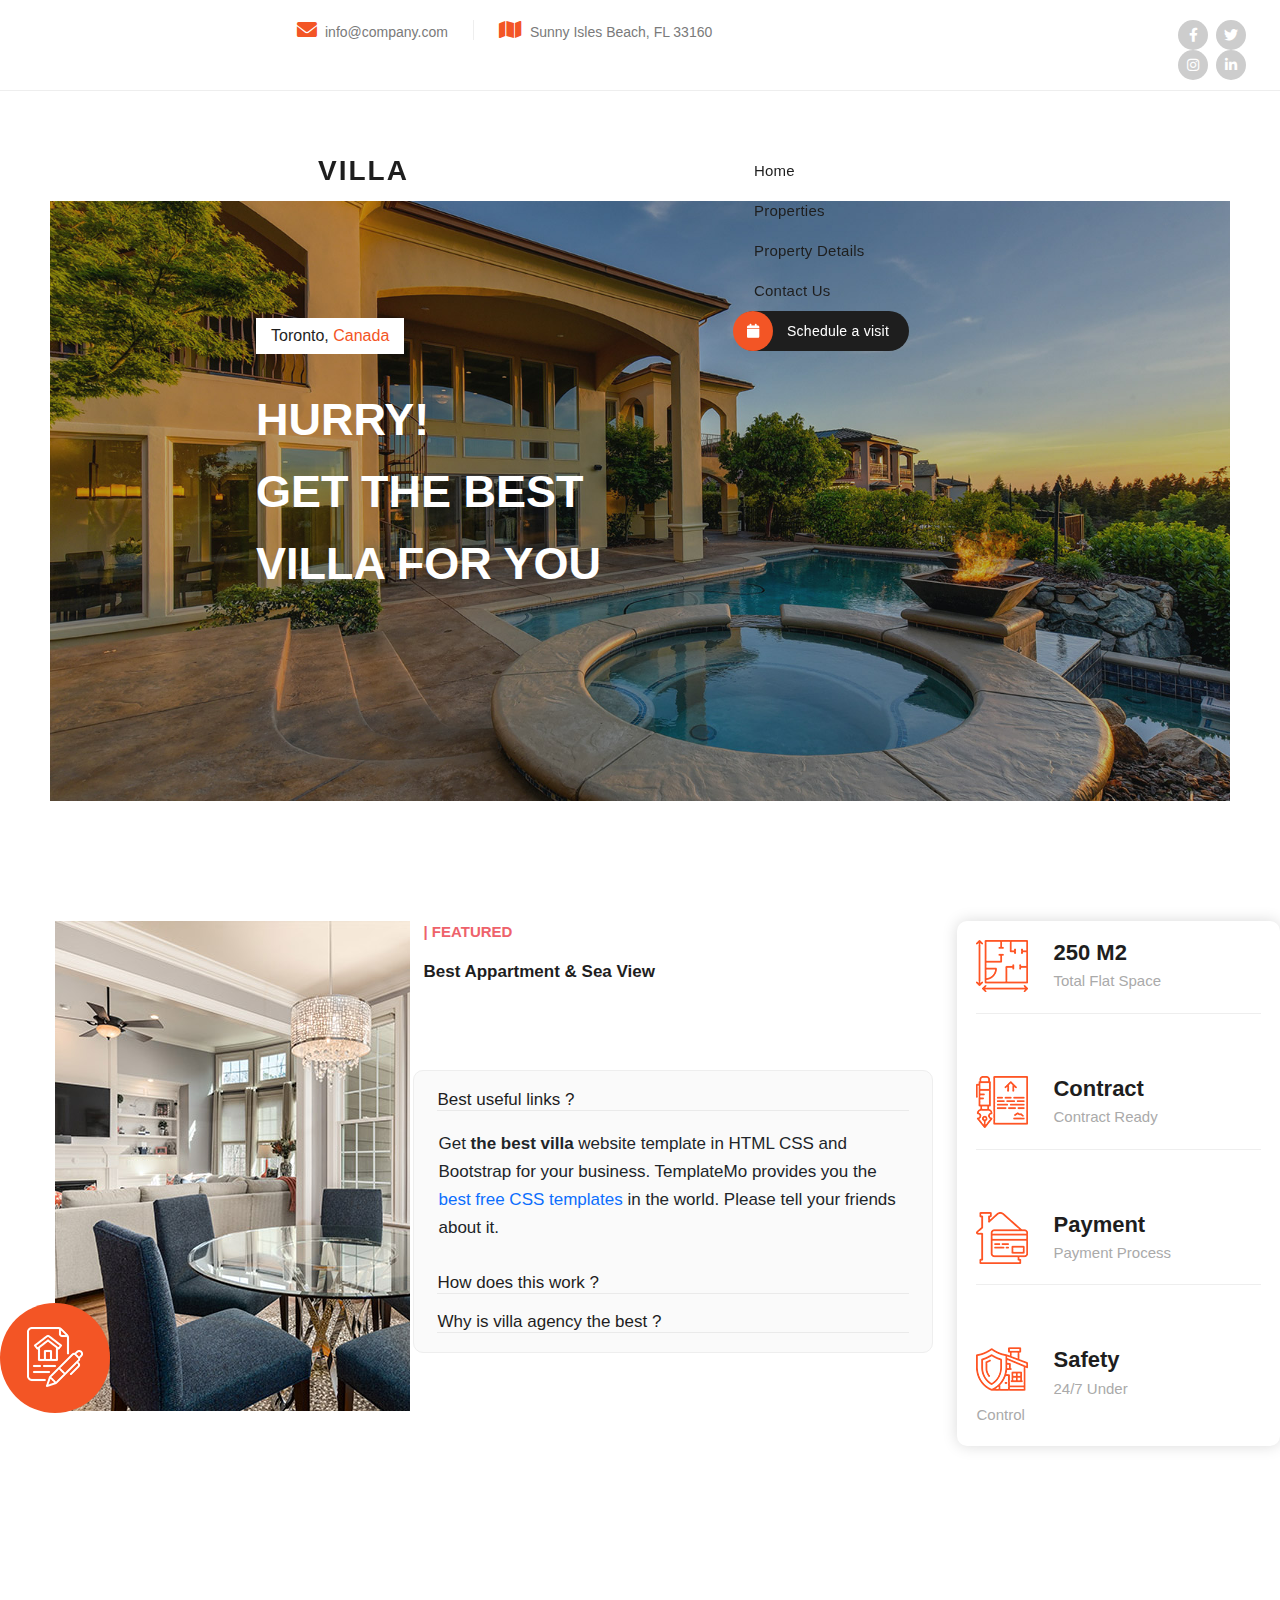
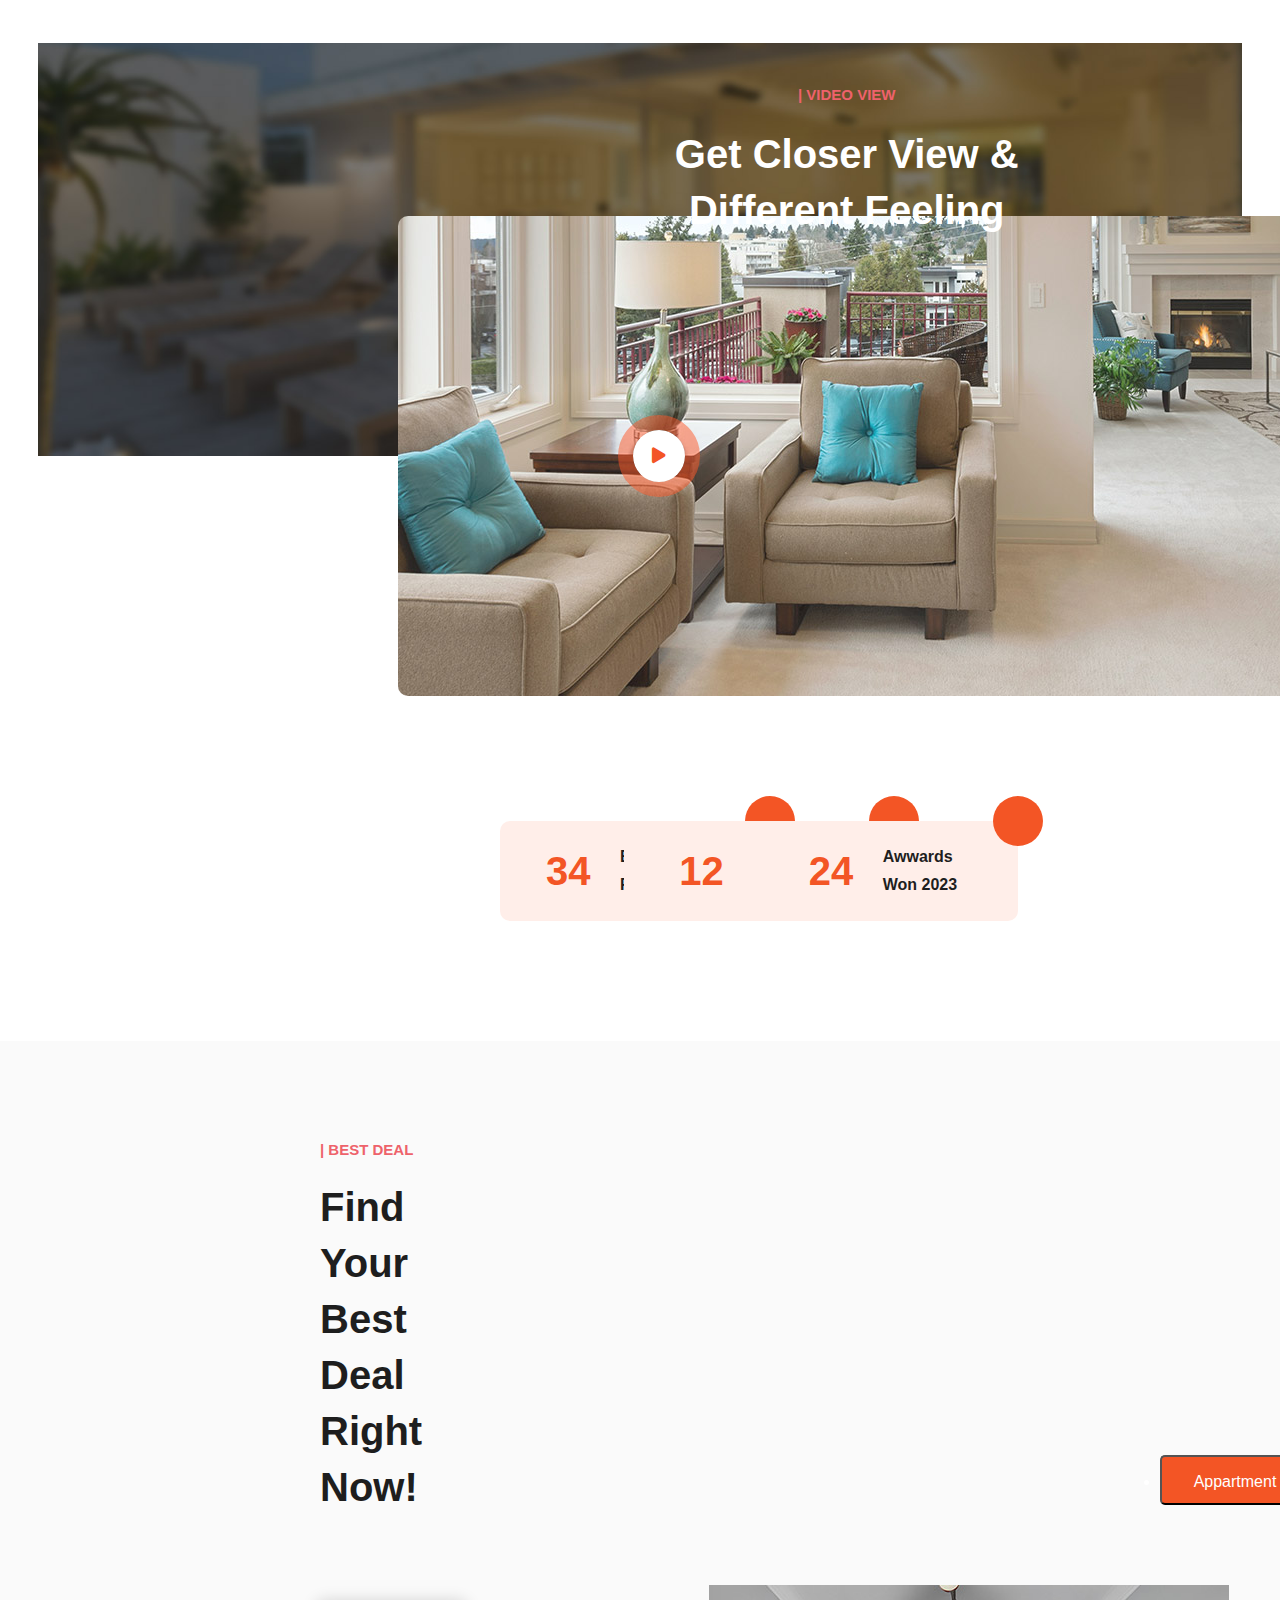
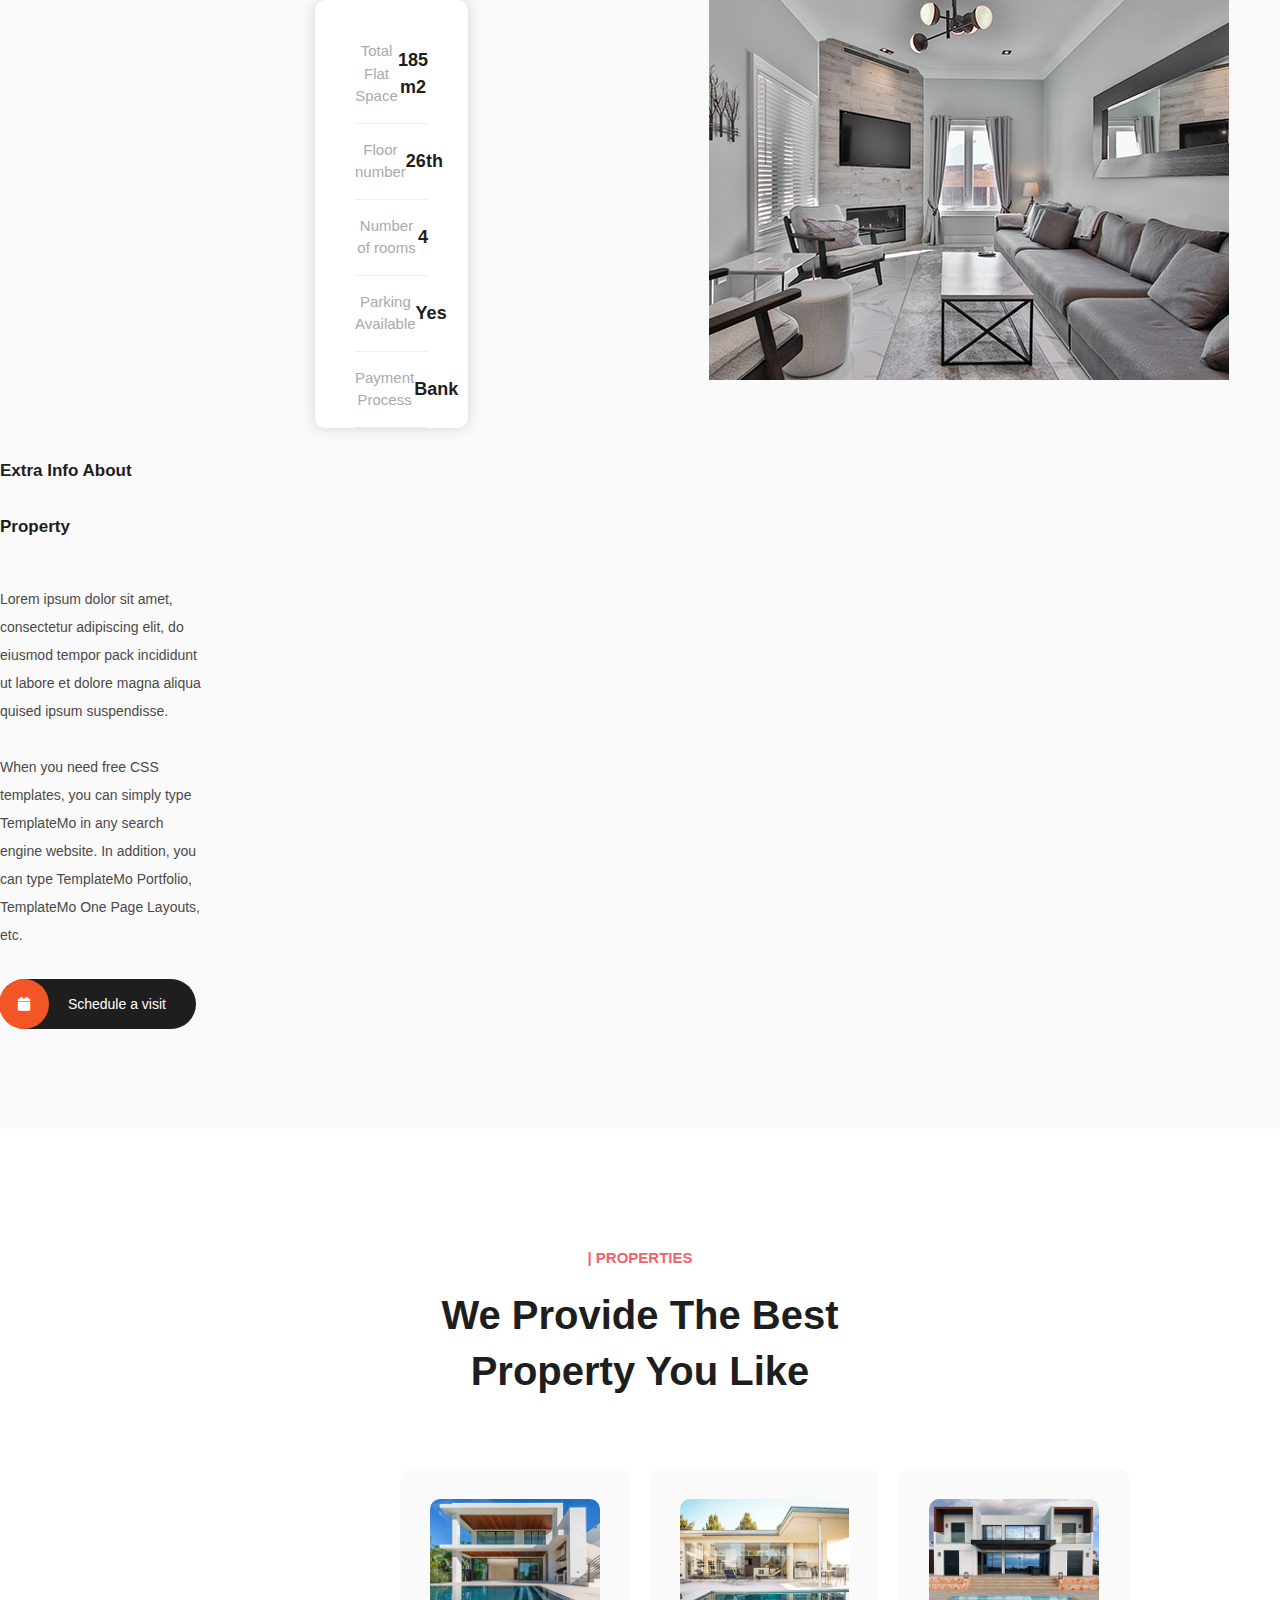
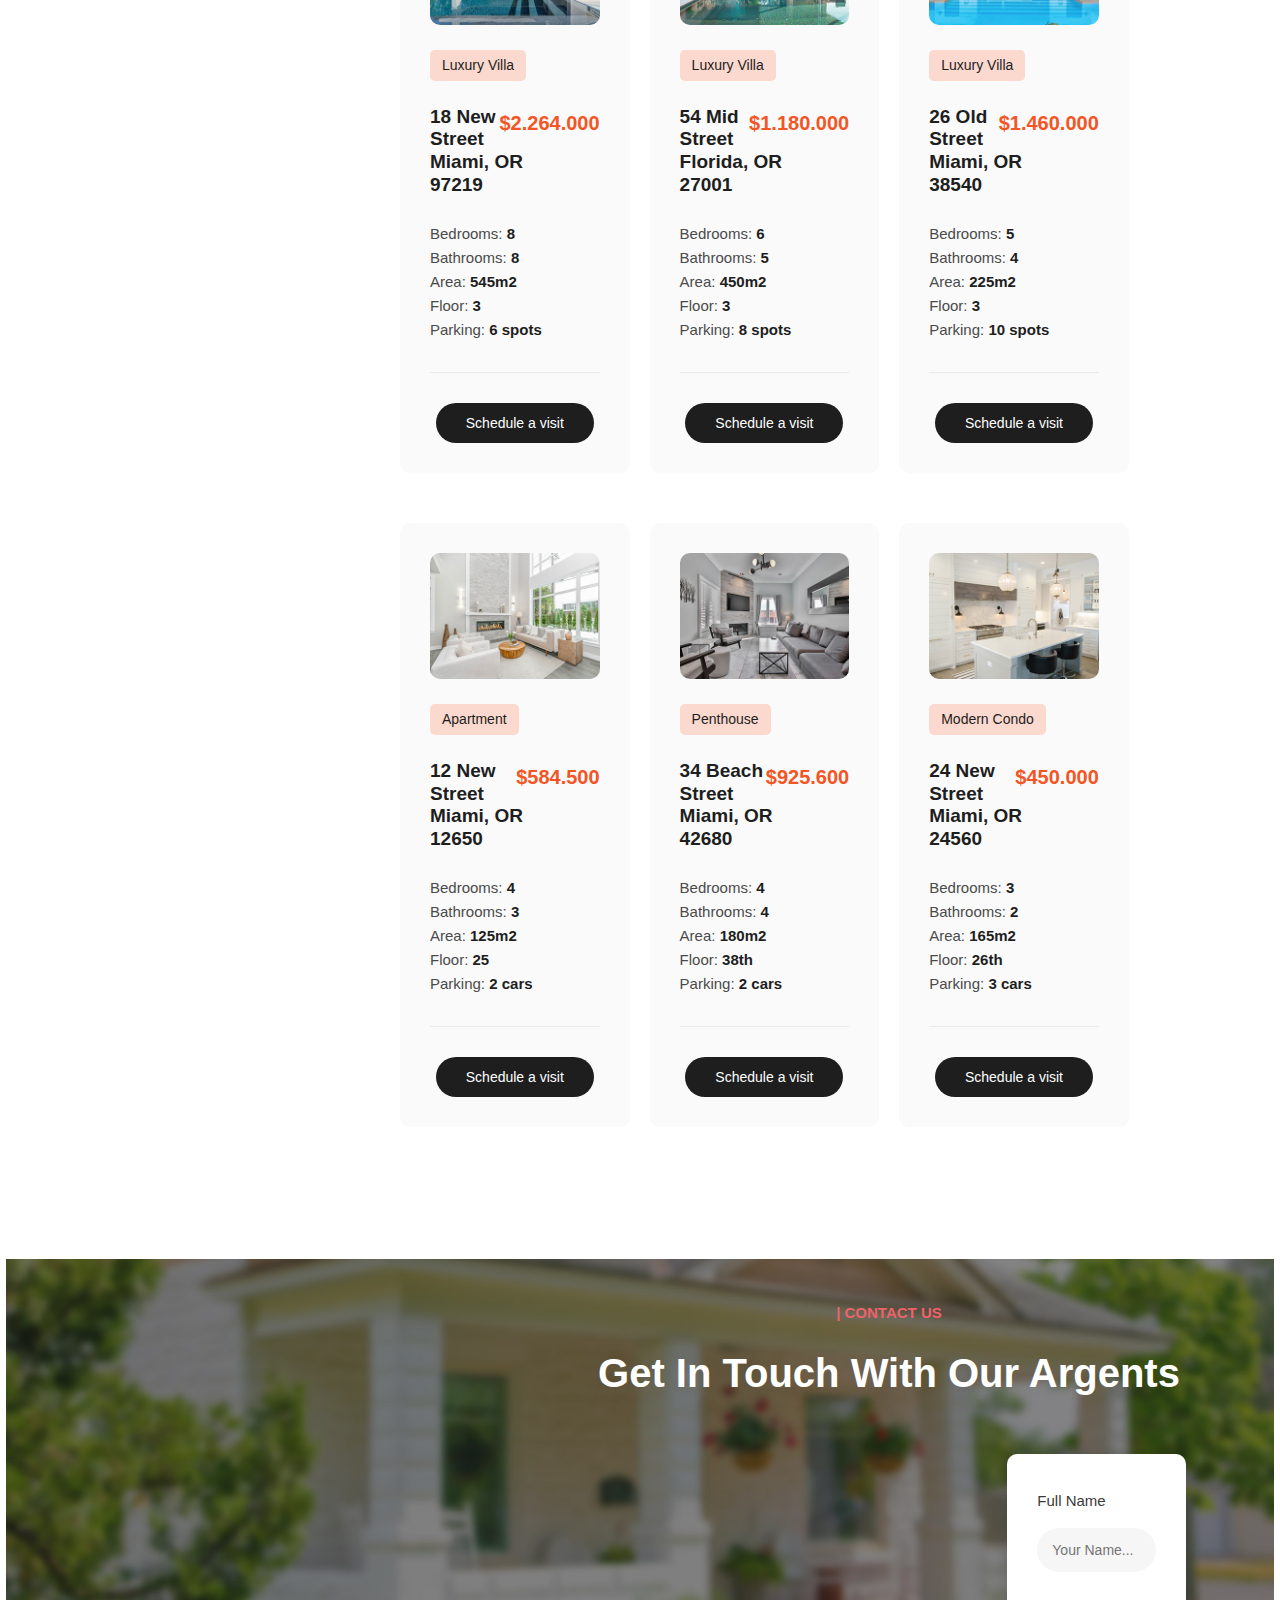
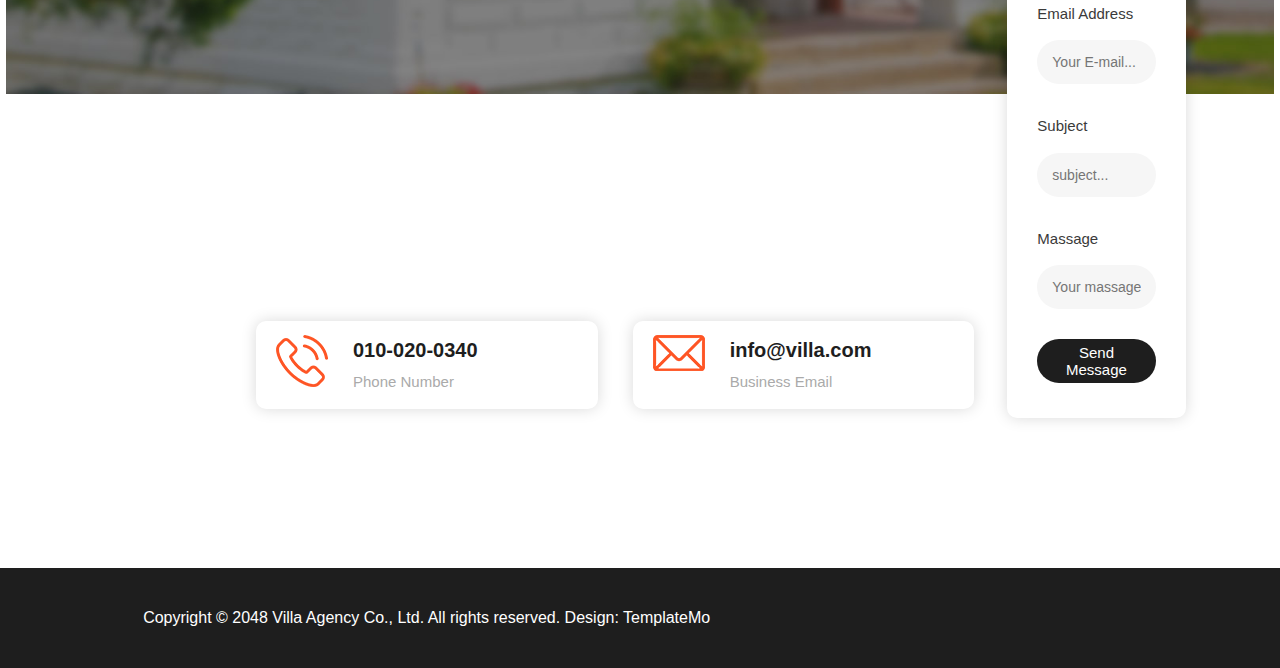
<file: index.html>
<!DOCTYPE html>
<html lang="en">
<head>
    <meta charset="UTF-8">
    <meta name="viewport" content="width=device-width, initial-scale=1.0">
    <link rel="stylesheet" href="./assets/css/style.css">
    <link rel="stylesheet" href="./assets/css/responsive.css">
    <link rel="stylesheet" href="https://cdnjs.cloudflare.com/ajax/libs/font-awesome/6.0.0-beta3/css/all.min.css">
    <title>Document</title>
</head>
<body>
    <div id="app">
        <!-- Sub Header -->
        <div class="sub-header">
            <div class="content1">
                <div class="row">
                    <div class="col1">
                        <ul class="info-list">
                            <li><a href="#"><i class="fa-solid fa-envelope"></i></a>info@company.com</li>  
                            <li><a href="#"><i class="fa-solid fa-map"></i></a>Sunny Isles Beach, FL 33160</li> 
                        </ul>
                    </div> 
                    <div class="col2">
                        <ul class="social-list">
                            <li><a href="https://www.facebook.com/"><i class="fa-brands fa-facebook-f"></i></a></li>
                            <li><a href="https://x.com/home"><i class="fa-brands fa-twitter"></i></a></li>
                            <li><a href="https://www.instagram.com/"><i class="fa-brands fa-instagram"></i></a></li>
                            <li><a href="http://linkedin.com/"><i class="fa-brands fa-linkedin-in"></i></a></li>
                        </ul>
                </div> 
            </div>
        </div>
        </div>
        <!-- Header Area -->
        <header class="header-area">
            <div class="content2">
                <div class="row2">
                    <div class="col3">
                        <nav class="main-nav">
                            <a href="index.html" class="logo">
                                <h1>Villa</h1>
                            </a>
                            <a class="menu-trigger">
                                <span></span>
                            </a>
                            <ul class="nav">
                                <li><a href="index.html" class="active">Home</a></li>
                                <li><a href="properties.html">Properties</a></li>
                                <li><a href="propertydetails.html">Property Details</a></li>
                                <li><a href="contact.html">Contact Us</a></li>
                                <li><a href="#"><i class="fa fa-calendar"></i> Schedule a visit</a></li>
                            </ul>
                        </nav>
                        <script>
                            document.addEventListener("DOMContentLoaded", function() {
                                var trigger = document.querySelector('.menu-trigger');
                                var nav = document.querySelector('.main-nav ul.nav');
                                if (trigger && nav) {
                                    trigger.addEventListener('click', function() {
                                    nav.classList.toggle('active');
                                    trigger.classList.toggle('open');
                                    });
                                }
                            });
                        </script>
                    </div>
                </div>
            </div>
        </header>
        <!-- Main Banner-->
        <div class="main-banner">
            <img src="assets/img/Banner/banner-01.jpg" alt="view villa" class="banner-img">
            <div class="owl-text">
                <span class="category">
                    Toronto,
                    <em>Canada</em>
                </span>
                <h1 class="owl-title">HURRY!</h1>
                <h1 class="owl-title">Get the Best Villa for you</h1>
            </div>
        </div>
        <!-- Featured section -->
         <div class="Featured section">
            <div class="container-featured">
                <div class="row3-section">
                    <div class="col4">
                        <div class="left-img">
                            <img src="assets/img/featured/featured1.jpg" alt="featured" class="featured-img">
                            <a href="propertydetails.html">
                                <img src="assets/img/featured/featured-icon1.png" alt="icon1" class="featured-icon1">
                            </a>
                        </div>
                    </div>
                    <div class="col5">
                        <div class="section-heading">
                            <h3>| Featured</h3>
                            <h4>Best Appartment & Sea view</h4>
                        </div>
                        <div class="accordion">
                            <div class="accordion-item">
                                <h2 class="accordion-header" id="toggle-button">Best useful links ?</h2>
                                <div class="toggle-content" style="display: inline-block;">
                                    Get
                                    <strong>the best villa</strong>
                                    website template in HTML CSS and Bootstrap for your business. TemplateMo provides you the
                                    <a href="https://www.google.com/search?q=best+free+css+templates">best free CSS templates </a>
                                    in the world. Please tell your friends about it.
                                </div>
                                <script>
                                    document.addEventListener("DOMContentLoaded", function () {
                                        document.getElementById("toggle-button").addEventListener("click", function () {
                                            const content = document.querySelector(".toggle-content");
                                            const header = document.getElementById("toggle-button");

                                            if (content.style.display === "none") {
                                                content.style.display = "block";
                                                header.classList.add("active");
                                            } else {
                                                content.style.display = "none";
                                                header.classList.remove("active");
                                            }
                                        });
                                        });
                                  </script>
                            </div>
                            <div class="accordion-item">
                                <h2 class="accordion-header" id="toggle-button1">How does this work ?</h2>
                                <div class="toggle-content1" style="display: none;">
                                    Dolor
                                    <strong>almesit amet,</strong>
                                    consectetur adipiscing elit, sed doesn't eiusmod tempor incididunt ut labore consectetur adipiscing elit, sed do eiusmod tempor incididunt ut labore et dolore magna aliqua.
                                </div>
                                <script>
                                    document.addEventListener("DOMContentLoaded", function () {
                                        document.getElementById("toggle-button1").addEventListener("click", function () {
                                            const content = document.querySelector(".toggle-content1");
                                            const header = document.getElementById("toggle-button1");

                                            if (content.style.display === "none") {
                                                content.style.display = "block";
                                                header.classList.add("active");
                                            } else {
                                                content.style.display = "none";
                                                header.classList.remove("active");
                                            }
                                        });
                                        });
                                  </script>
                            </div>
                            <div class="accordion-item">
                                <h2 class="accordion-header" id="toggle-button2">Why is villa agency the best ?</h2>
                                <div class="toggle-content2" style="display: none;">
                                    Dolor
                                    <strong>almesit amet,</strong>
                                    consectetur adipiscing elit, sed doesn't eiusmod tempor incididunt ut labore consectetur adipiscing elit, sed do eiusmod tempor incididunt ut labore et dolore magna aliqua.
                                </div>
                                <script>
                                    document.addEventListener("DOMContentLoaded", function () {
                                        document.getElementById("toggle-button2").addEventListener("click", function () {
                                            const content = document.querySelector(".toggle-content2");
                                            const header = document.getElementById("toggle-button2");

                                            if (content.style.display === "none") {
                                                content.style.display = "block";
                                                header.classList.add("active");
                                            } else {
                                                content.style.display = "none";
                                                header.classList.remove("active");
                                            }
                                        });
                                        });
                                  </script>
                            </div>
                        </div>
                    </div>
                    <div class="col6">
                        <div class="info-table">
                            <ul>
                                <li>
                                    <img src="assets/img/info/info1.png" alt="table" class="list-table">
                                    <h4>250 m2
                                        <br>
                                        <span>Total Flat Space</span>
                                    </h4>
                                </li>
                                <li>
                                    <img src="assets/img/info/info2.png" alt="table" class="list-table">
                                    <h4>contract
                                        <br>
                                        <span>Contract Ready</span>
                                    </h4>
                                </li>
                                <li>
                                    <img src="assets/img/info/info3.png" alt="table" class="list-table">
                                    <h4>Payment
                                        <br>
                                        <span>Payment Process</span>
                                    </h4>
                                </li>
                                <li>
                                    <img src="assets/img/info/info4.png" alt="table" class="list-table">
                                    <h4>Safety
                                        <br>
                                        <span>24/7 Under Control</span>
                                    </h4>
                                </li>
                            </ul>
                        </div>
                    </div>
                </div>
            </div>
         </div>
         <!-- Video section -->
         <div class="video-section">
            <img src="assets/img/Banner/banner-02.jpg" alt="video" class="video-section1">
            <div class="container1">
                <div class="row4">
                    <div class="col7">
                       <div class="heading-text">
                        <h5>| Video View</h5>
                        <h6>Get Closer View & 
                            <br>
                            Different Feeling
                        </h6>
                       </div> 
                    </div>
                </div>
            </div>
         </div>
         <!-- Video content -->
         <div class="video-content">
            <div class="container2">
                <div class="row5">
                    <div class="col8">
                        <div class="video-frame">
                            <img src="assets/img/Banner/banner-03.jpg" alt="frame" class="video-frame1">
                            <a href="https://www.youtube.com/">
                                <i class="fa-solid fa-play"></i>
                            </a>
                        </div>
                    </div>
                </div>
            </div>
         </div>
         <!-- Fun facts -->
          <div class="fun-facts">
            <div class="container3">
                <div class="row6">
                    <div class="col9">
                        <div class="wrapper">
                            <div class="row61">
                                <div class="col91">
                                    <div class="counter">
                                        <h2 class="count-title">34</h2>
                                        <p class="count-text">
                                            Buldings
                                            <br>
                                            Finished Now
                                        </p>
                                        <div class="border"></div>
                                    </div>
                                </div>
                                <div class="col91">
                                    <div class="counter">
                                        <h2 class="count-title">12</h2>
                                        <p class="count-text">
                                            Years
                                            <br>
                                            Experience
                                        </p>
                                        <div class="border"></div>
                                    </div>
                                </div>
                                <div class="col91">
                                    <div class="counter">
                                        <h2 class="count-title">24</h2>
                                        <p class="count-text">
                                            Awwards
                                            <br>
                                            Won 2023
                                        </p>
                                        <div class="border"></div>
                                    </div>
                                </div>
                            </div>
                        </div>
                    </div>
                </div>
            </div>
          </div>
          <!-- Best deal -->
           <div class="best-deal">
            <div class="container4">
                <div class="row7">
                    <div class="col10">
                        <div class="deal-text">
                            <h2>| Best Deal</h2>
                            <h6>Find Your Best Deal Right Now!</h6>
                        </div>
                    </div>
                    <div class="col11">
                        <div class="tabs-content">
                            <div class="row71">
                                <div class="nav-wrapper1">
                                    <ul class="nav-tabs">
                                        <li class="nav-item">
                                            <button class="nav-link">Appartment</button>
                                        </li>
                                        <li class="nav-item1">
                                            <button class="nav-link1">Villa House</button>
                                        </li>
                                        <li class="nav-item1">
                                            <button class="nav-link1">Penthouse</button>
                                        </li>
                                    </ul>
                                </div>
                                <div class="tab-content">
                                    <div class="tab-pane">
                                        <div class="row72">
                                            <div class="colA">
                                                <div class="info-table1">
                                                    <ul>
                                                        <li>
                                                            Total Flat Space
                                                            <span>185 m2</span>
                                                        </li>
                                                        <li>
                                                            Floor number
                                                            <span>26th</span>
                                                        </li>
                                                        <li>
                                                            Number of rooms
                                                            <span>4</span>
                                                        </li>
                                                        <li>
                                                            Parking Available
                                                            <span>Yes</span>
                                                        </li>
                                                        <li>
                                                            Payment Process
                                                            <span>Bank</span>
                                                        </li>
                                                    </ul>
                                                </div>
                                            </div>
                                            <div class="colB">
                                                <img src="assets/img/Banner/banner-04.jpg" alt="deal" class="deal-img">
                                            </div>
                                            <div class="colC">
                                                <h4>Extra Info About Property</h4>
                                                <p>Lorem ipsum dolor sit amet, consectetur adipiscing elit, do eiusmod tempor pack incididunt ut labore et dolore magna aliqua quised ipsum
                                                    suspendisse. 
                                                    <br>
                                                    <br>
                                                    When you need free CSS templates, you can simply type TemplateMo in any search engine website. In addition, you can type TemplateMo Portfolio, 
                                                    TemplateMo One Page Layouts, etc.
                                                </p>
                                                <div class="icon-button">
                                                    <a href="#"><i class="fa fa-calendar"></i> Schedule a visit</a>
                                                </div>
                                            </div>
                                        </div>
                                    </div>
                                </div>
                            </div>
                        </div>
                    </div>
                </div>
            </div>
           </div>
           <!-- Properties section -->
            <div class="properties-section">
                <div class="container5">
                    <div class="row8">
                        <div class="col81">
                            <div class="propertie-text">
                                <h2>| Properties</h2>
                                <h6>We Provide The Best Property You Like</h6>
                            </div>
                        </div>
                    </div>
                    <div class="row9">
                        <div class="col91">
                            <div class="properties-item">
                                <a href="propertydetails.html">
                                    <img src="assets/img/property/property-01.jpg" alt="" class="property-img">
                                </a>
                                <span class="category1">Luxury Villa</span>
                                <h6>$2.264.000</h6>
                                <h4>
                                    <a href="propertydetails.html">18 New Street Miami, OR 97219</a>
                                </h4>
                                <ul>
                                    <li>
                                        Bedrooms:
                                        <span>8</span>
                                    </li>
                                    <li>
                                        Bathrooms:
                                        <span>8</span>
                                    </li>
                                    <li>
                                        Area:
                                        <span>545m2</span>
                                    </li>
                                    <li>
                                        Floor:
                                        <span>3</span>
                                    </li>
                                    <li>
                                        Parking:
                                        <span>6 spots</span>
                                    </li>
                                </ul>
                                <div class="main-button">
                                    <a href="propertydetails.html">Schedule a visit</a>
                                </div>
                            </div>
                        </div>
                        <div class="col91">
                            <div class="properties-item">
                                <a href="propertydetails.html">
                                    <img src="assets/img/property/property-02.jpg" alt="" class="property-img">
                                </a>
                                <span class="category1">Luxury Villa</span>
                                <h6>$1.180.000</h6>
                                <h4>
                                    <a href="propertydetails.html">54 Mid Street Florida, OR 27001</a>
                                </h4>
                                <ul>
                                    <li>
                                        Bedrooms:
                                        <span>6</span>
                                    </li>
                                    <li>
                                        Bathrooms:
                                        <span>5</span>
                                    </li>
                                    <li>
                                        Area:
                                        <span>450m2</span>
                                    </li>
                                    <li>
                                        Floor:
                                        <span>3</span>
                                    </li>
                                    <li>
                                        Parking:
                                        <span>8 spots</span>
                                    </li>
                                </ul>
                                <div class="main-button">
                                    <a href="/propertydetails.html">Schedule a visit</a>
                                </div>
                            </div>
                        </div>
                        <div class="col91">
                            <div class="properties-item">
                                <a href="propertydetails.html">
                                    <img src="assets/img/property/property-03.jpg" alt="" class="property-img">
                                </a>
                                <span class="category1">Luxury Villa</span>
                                <h6>$1.460.000</h6>
                                <h4>
                                    <a href="propertydetails.html">26 Old Street Miami, OR 38540</a>
                                </h4>
                                <ul>
                                    <li>
                                        Bedrooms:
                                        <span>5</span>
                                    </li>
                                    <li>
                                        Bathrooms:
                                        <span>4</span>
                                    </li>
                                    <li>
                                        Area:
                                        <span>225m2</span>
                                    </li>
                                    <li>
                                        Floor:
                                        <span>3</span>
                                    </li>
                                    <li>
                                        Parking:
                                        <span>10 spots</span>
                                    </li>
                                </ul>
                                <div class="main-button">
                                    <a href="/propertydetails.html">Schedule a visit</a>
                                </div>
                            </div>
                        </div>
                        <div class="col91">
                            <div class="properties-item">
                                <a href="propertydetails.html">
                                    <img src="assets/img/property/property-04.jpg" alt="" class="property-img">
                                </a>
                                <span class="category1">Apartment</span>
                                <h6>$584.500</h6>
                                <h4>
                                    <a href="propertydetails.html">12 New Street Miami, OR 12650</a>
                                </h4>
                                <ul>
                                    <li>
                                        Bedrooms:
                                        <span>4</span>
                                    </li>
                                    <li>
                                        Bathrooms:
                                        <span>3</span>
                                    </li>
                                    <li>
                                        Area:
                                        <span>125m2</span>
                                    </li>
                                    <li>
                                        Floor:
                                        <span>25</span>
                                    </li>
                                    <li>
                                        Parking:
                                        <span>2 cars</span>
                                    </li>
                                </ul>
                                <div class="main-button">
                                    <a href="/propertydetails.html">Schedule a visit</a>
                                </div>
                            </div>
                        </div>
                        <div class="col91">
                            <div class="properties-item">
                                <a href="propertydetails.html">
                                    <img src="assets/img/property/property-05.jpg" alt="" class="property-img">
                                </a>
                                <span class="category1">Penthouse</span>
                                <h6>$925.600</h6>
                                <h4>
                                    <a href="propertydetails.html">34 Beach Street Miami, OR 42680</a>
                                </h4>
                                <ul>
                                    <li>
                                        Bedrooms:
                                        <span>4</span>
                                    </li>
                                    <li>
                                        Bathrooms:
                                        <span>4</span>
                                    </li>
                                    <li>
                                        Area:
                                        <span>180m2</span>
                                    </li>
                                    <li>
                                        Floor:
                                        <span>38th</span>
                                    </li>
                                    <li>
                                        Parking:
                                        <span>2 cars</span>
                                    </li>
                                </ul>
                                <div class="main-button">
                                    <a href="/propertydetails.html">Schedule a visit</a>
                                </div>
                            </div>
                        </div>
                        <div class="col91">
                            <div class="properties-item">
                                <a href="propertydetails.html">
                                    <img src="assets/img/property/property-06.jpg" alt="" class="property-img">
                                </a>
                                <span class="category1">Modern Condo</span>
                                <h6>$450.000</h6>
                                <h4>
                                    <a href="propertydetails.html">24 New Street Miami, OR 24560</a>
                                </h4>
                                <ul>
                                    <li>
                                        Bedrooms:
                                        <span>3</span>
                                    </li>
                                    <li>
                                        Bathrooms:
                                        <span>2</span>
                                    </li>
                                    <li>
                                        Area:
                                        <span>165m2</span>
                                    </li>
                                    <li>
                                        Floor:
                                        <span>26th</span>
                                    </li>
                                    <li>
                                        Parking:
                                        <span>3 cars</span>
                                    </li>
                                </ul>
                                <div class="main-button">
                                    <a href="/propertydetails.html">Schedule a visit</a>
                                </div>
                            </div>
                        </div>
                        
                    </div>
                </div>
            </div>
            <!-- Contact section -->
             <div class="contact-section">
                <img src="assets/img/Banner/banner-05.jpg" alt="contact" class="contact-img">
                <div class="container6">
                    <div class="row10">
                        <div class="col12">
                            <div class="contact-text">
                                <h2>| Contact Us</h2>
                                <h6>Get In Touch With Our Argents</h6>
                            </div>
                        </div>
                    </div>
                </div>
             </div>
             <!-- Contact1 content -->
              <div class="contact-content">
                    <div class="container7">
                        <div class="row11">
                            <div class="col13">
                                <div id="map">
                                    <iframe src="https://www.google.com/maps/embed?pb=!1m18!1m12!1m3!1d12469.776493332698!2d-80.14036379941481!3d25.907788681148624!2m3!1f357.26927939317244!2f20.870722720054623!3f0!3m2!1i1024!2i768!4f35!3m3!1m2!1s0x88d9add4b4ac788f%3A0xe77469d09480fcdb!2sSunny%20Isles%20Beach!5e1!3m2!1sen!2sth!4v1642869952544!5m2!1sen!2sth" frameborder="0"></iframe></id>
                                </div>
                                <div class="row131">
                                    <div class="colD">
                                        <div class="item-phone">
                                            <img src="assets/img/phone/phone-icon.png" alt="phone" class="phone-img">
                                            <h2>
                                                010-020-0340
                                                <br>
                                                <span>Phone Number</span>
                                            </h2>
                                        </div>
                                    </div>
                                    <div class="colE">
                                        <div class="item-mail">
                                            <img src="/assets/img/phone/email-icon.png" alt="phone" class="mail-img">
                                            <h2>
                                                info@villa.com
                                                <br>
                                                <span>Business Email</span>
                                            </h2>
                                        </div>
                                    </div>
                                </div>
                            </div>
                            <div class="col14">
                                <form id="contact-form" action="post">
                                    <div class="rowA">
                                        <div class="col141">
                                            <fieldset>
                                                <label for="name">Full Name</label>
                                                <input type="name" id="name" placeholder="Your Name..." autocomplete="on" required>
                                            </fieldset>
                                        </div>
                                        <div class="col141">
                                            <fieldset>
                                                <label for="email">Email Address</label>
                                                <input type="email" id="email" placeholder="Your E-mail..." autocomplete="on" required>
                                            </fieldset>
                                        </div>
                                        <div class="col141">
                                            <fieldset>
                                                <label for="subject">Subject</label>
                                                <input type="subject" id="subject" placeholder="subject..." autocomplete="on" required>
                                            </fieldset>
                                        </div>
                                        <div class="col141">
                                            <fieldset>
                                                <label for="massage">Massage</label>
                                                <input type="massage" id="massage" placeholder="Your massage..." autocomplete="on" required>
                                            </fieldset>
                                        </div>
                                        <div class="col141">
                                            <fieldset>
                                               <button type="submit" id="form-submit" class="orange-button">Send Message</button>
                                            </fieldset>
                                        </div>
                                    </div>
                                </form>
                                <script>
                                    document.addEventListener("DOMContentLoaded" , function() {
                                        var form = document.getElementById("contact-form");
                                        if (form) {
                                            form.addEventListener("submit", function(e) {
                                                e.preventDefault();
                                                window.location.href = "index.html";
                                            })
                                        }
                                    });
                                </script>
                            </div>
                        </div>
                    </div>
              </div>  
            <!-- Footer -->
                <footer>
                <div class="container8">
                    <div class="col15">
                        <p>
                            Copyright © 2048 Villa Agency Co., Ltd. All rights reserved. Design:
                            <a rel="nofollow" href="https://templatemo.com" target="_blank">TemplateMo</a>
                        </p>
                    </div>
                </div>
                </footer>   
            </div>
        </div>
    </body>
</html>
</file>
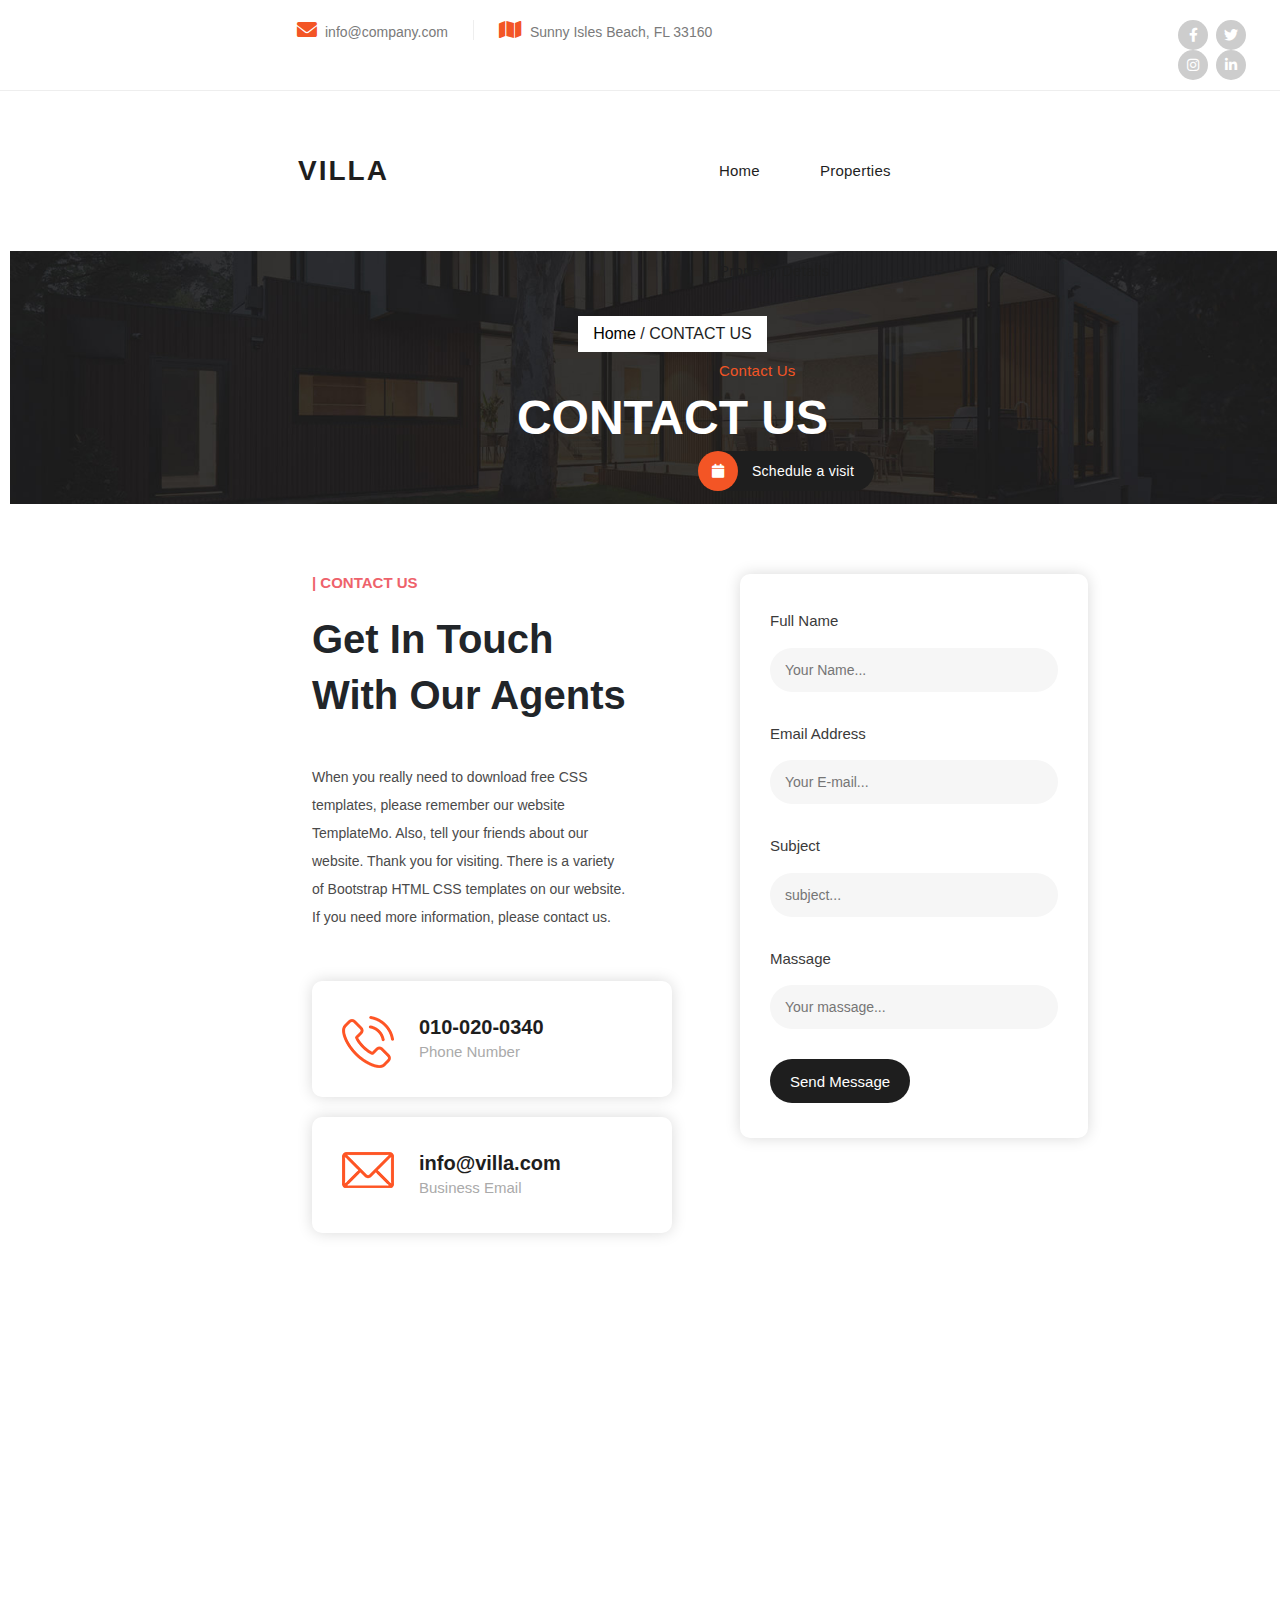
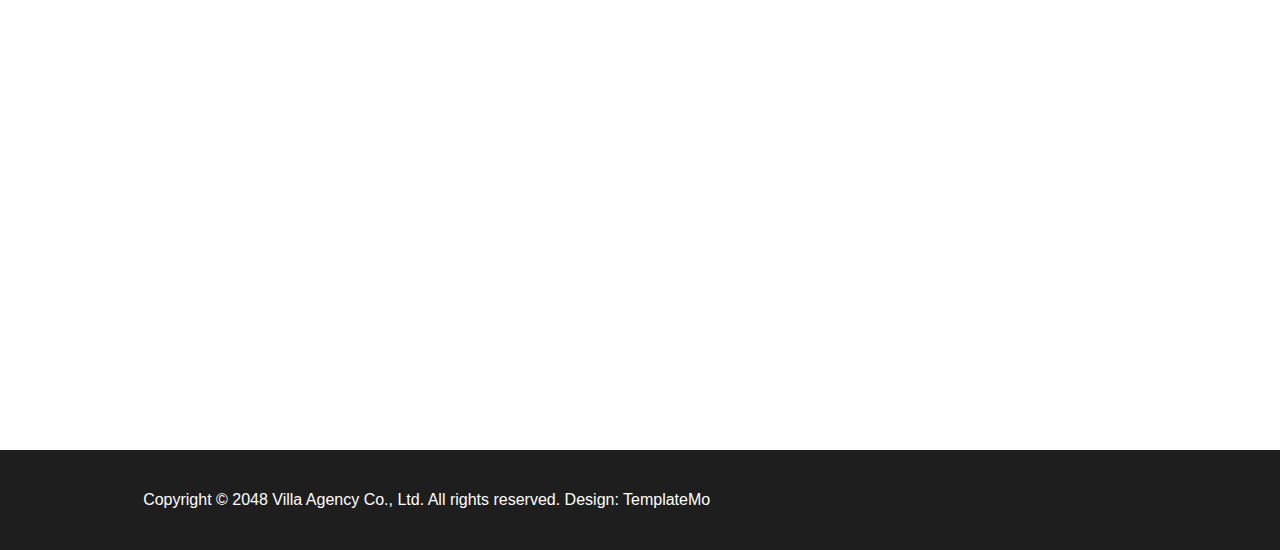
<file: contact.html>
<!DOCTYPE html>
<html lang="en">
<head>
    <meta charset="UTF-8">
    <meta name="viewport" content="width=device-width, initial-scale=1.0">
    <link rel="stylesheet" href="./assets/css/contact.css">
    <link rel="stylesheet" href="https://cdnjs.cloudflare.com/ajax/libs/font-awesome/6.0.0-beta3/css/all.min.css">
    <link rel="stylesheet" href="./assets/css/responsive.css">
    <title>Document</title>
</head>
<body>
    <div id="app">
        <!-- Sub Header -->
        <div class="sub-header">
            <div class="content1">
                <div class="row">
                    <div class="col1">
                        <ul class="info-list">
                            <li><a href="#"><i class="fa-solid fa-envelope"></i></a>info@company.com</li>  
                            <li><a href="#"><i class="fa-solid fa-map"></i></a>Sunny Isles Beach, FL 33160</li> 
                        </ul>
                    </div> 
                    <div class="col2">
                        <ul class="social-list">
                            <li><a href="#"><i class="fa-brands fa-facebook-f"></i></a></li>
                            <li><a href="#"><i class="fa-brands fa-twitter"></i></a></li>
                            <li><a href="#"><i class="fa-brands fa-instagram"></i></a></li>
                            <li><a href="#"><i class="fa-brands fa-linkedin-in"></i></a></li>
                        </ul>
                </div> 
            </div>
        </div>
        </div>
        <!-- Header area-->
        <header class="header-area">
            <div class="content2">
                <div class="row2">
                    <div class="col3">
                        <nav class="main-nav">
                            <a href="index.html" class="logo">
                                <h1>Villa</h1>
                            </a>
                            <a class="menu-trigger">
                                <span></span>
                            </a>
                            <ul class="nav">
                                <li><a href="index.html">Home</a></li>
                                <li><a href="properties.html">Properties</a></li>
                                <li><a href="propertydetails.html">Property Details</a></li>
                                <li><a href="contact.html" class="text">Contact Us</a></li>
                                <li><a href="#"><i class="fa fa-calendar"></i> Schedule a visit</a></li>
                            </ul>
                        </nav>
                        <script>
                            document.addEventListener("DOMContentLoaded", function() {
                                var trigger = document.querySelector('.menu-trigger');
                                var nav = document.querySelector('.main-nav ul.nav');
                                if (trigger && nav) {
                                    trigger.addEventListener('click', function() {
                                    nav.classList.toggle('active');
                                    trigger.classList.toggle('open');
                                    });
                                }
                            });
                        </script>
                    </div>
                </div>
            </div>
        </header>
        <!-- Page heading -->
         <div class="Page-heading">
            <img src="assets/img/Banner/banner-06.jpg" alt="view villa" class="page-img">
            <div class="owl-text">
                <span class="category">
                    <a href="#">Home</a>
                    / CONTACT US
                </span>
                <h1 class="owl-title">Contact Us</h1>
            </div>
        </div>
        <!-- Contact page -->
         <div class="contact-page">
            <div class="container">
                <div class="row3">
                    <div class="col4">
                        <div class="section-heading">
                            <h2>| Contact Us</h2>
                            <h6>Get In Touch With Our Agents</h6>
                        </div>
                        <p>When you really need to download free CSS templates, please remember our website TemplateMo. Also, tell your friends about our website. Thank you for visiting. There is a variety of Bootstrap HTML CSS templates on our website. If you need more information, please contact us.</p>
                        <div class="row31">
                            <div class="col31">
                                <div class="item-phone">
                                    <img src="assets/img/phone/phone-icon.png" alt="phone" class="phone-img">
                                    <h2>
                                        010-020-0340
                                        <br>
                                        <span>Phone Number</span>
                                    </h2>
                                </div>
                            </div>
                            <div class="col32">
                                <div class="item-mail">
                                    <img src="assets/img/phone/email-icon.png" alt="phone" class="mail-img">
                                    <h2>
                                        info@villa.com
                                        <br>
                                        <span>Business Email</span>
                                    </h2>
                                </div>
                            </div>
                        </div>
                    </div>
                    <div class="col5">
                        <form id="contact-form" action="post">
                            <div class="rowA">
                                <div class="col51">
                                    <fieldset>
                                        <label for="name">Full Name</label>
                                        <input type="name" id="name" placeholder="Your Name..." autocomplete="on" required>
                                    </fieldset>
                                </div>
                                <div class="col51">
                                    <fieldset>
                                        <label for="email">Email Address</label>
                                        <input type="email" id="email" placeholder="Your E-mail..." autocomplete="on" required>
                                    </fieldset>
                                </div>
                                <div class="col51">
                                    <fieldset>
                                        <label for="subject">Subject</label>
                                        <input type="subject" id="subject" placeholder="subject..." autocomplete="on" required>
                                    </fieldset>
                                </div>
                                <div class="col51">
                                    <fieldset>
                                        <label for="massage">Massage</label>
                                        <input type="massage" id="massage" placeholder="Your massage..." autocomplete="on" required>
                                    </fieldset>
                                </div>
                                <div class="col51">
                                    <fieldset>
                                       <button type="submit" id="form-submit" class="orange-button">Send Message</button>
                                    </fieldset>
                                </div>
                            </div>
                        </form>
                        <script>
                            document.addEventListener("DOMContentLoaded" , function() {
                                var form = document.getElementById("contact-form");
                                    if (form) {
                                        form.addEventListener("submit", function(e) {
                                            e.preventDefault();
                                                window.location.href = "contact.html";
                                            })
                                        }
                                    });
                        </script>
                    </div>
                    <div class="col6">
                        <div id="map">
                            <iframe src="https://www.google.com/maps/embed?pb=!1m18!1m12!1m3!1d12469.776493332698!2d-80.14036379941481!3d25.907788681148624!2m3!1f357.26927939317244!2f20.870722720054623!3f0!3m2!1i1024!2i768!4f35!3m3!1m2!1s0x88d9add4b4ac788f%3A0xe77469d09480fcdb!2sSunny%20Isles%20Beach!5e1!3m2!1sen!2sth!4v1642869952544!5m2!1sen!2sth" frameborder="0"></iframe></id>
                        </div>
                    </div>
                </div>
            </div>
         </div>

        <!-- Footer -->
        <footer>
            <div class="container8">
                <div class="col15">
                    <p>
                        Copyright © 2048 Villa Agency Co., Ltd. All rights reserved. Design:
                        <a rel="nofollow" href="https://templatemo.com" target="_blank">TemplateMo</a>
                    </p>
                </div>
            </div>
        </footer> 
    </div>
</body>
</html>
</file>
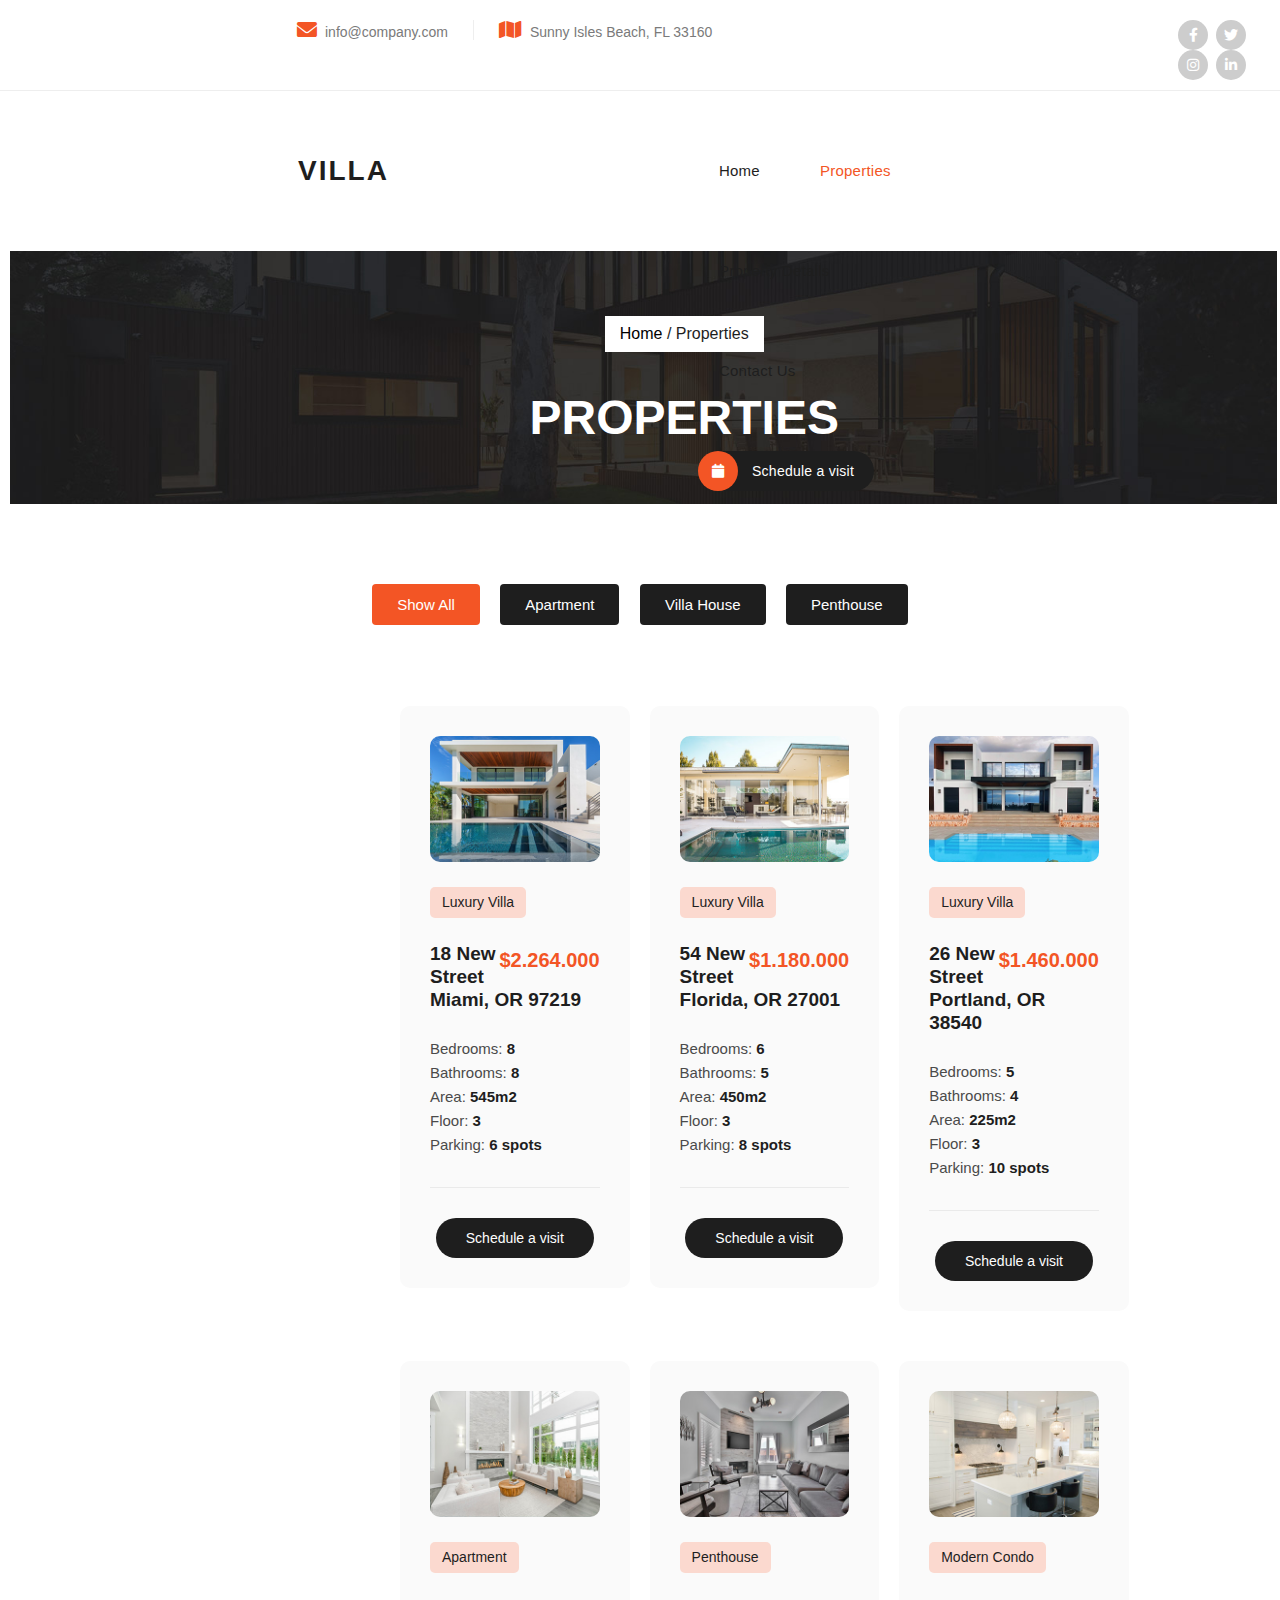
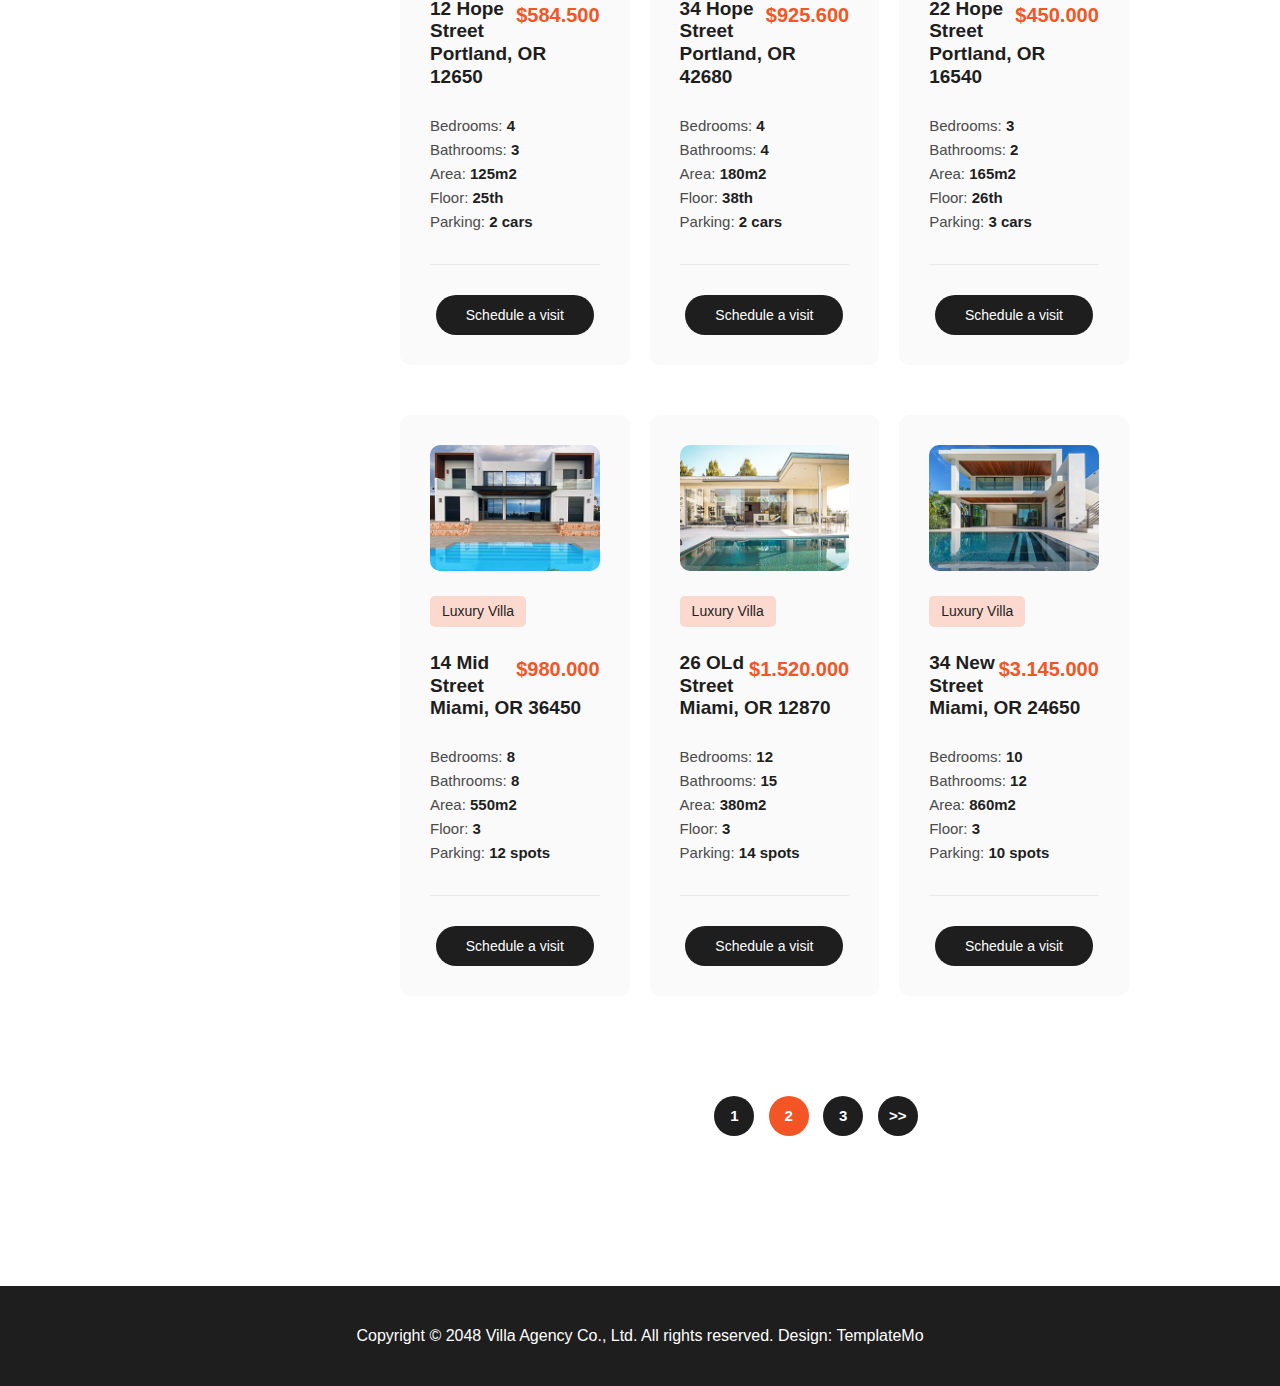
<file: properties.html>
<!DOCTYPE html>
<html lang="en">
<head>
    <meta charset="UTF-8">
    <meta name="viewport" content="width=device-width, initial-scale=1.0">
    <link rel="stylesheet" href="./assets/css/main.css">
    <link rel="stylesheet" href="https://cdnjs.cloudflare.com/ajax/libs/font-awesome/6.0.0-beta3/css/all.min.css">
    <link rel="stylesheet" href="./assets/css/responsive.css">
    <title>Document</title>
</head>
<body>
    <div id="app">
        <!-- Sub Header -->
        <div class="sub-header">
            <div class="content1">
                <div class="row">
                    <div class="col1">
                        <ul class="info-list">
                            <li><a href="#"><i class="fa-solid fa-envelope"></i></a>info@company.com</li>  
                            <li><a href="#"><i class="fa-solid fa-map"></i></a>Sunny Isles Beach, FL 33160</li> 
                        </ul>
                    </div> 
                    <div class="col2">
                        <ul class="social-list">
                            <li><a href="#"><i class="fa-brands fa-facebook-f"></i></a></li>
                            <li><a href="#"><i class="fa-brands fa-twitter"></i></a></li>
                            <li><a href="#"><i class="fa-brands fa-instagram"></i></a></li>
                            <li><a href="#"><i class="fa-brands fa-linkedin-in"></i></a></li>
                        </ul>
                </div> 
            </div>
        </div>
        </div>
        <!-- Header area-->
        <header class="header-area">
            <div class="content2">
                <div class="row2">
                    <div class="col3">
                        <nav class="main-nav">
                            <a href="index.html" class="logo">
                                <h1>Villa</h1>
                            </a>
                            <a class="menu-trigger">
                                <span></span>
                            </a>
                            <ul class="nav">
                                <li><a href="index.html">Home</a></li>
                                <li><a href="properties.html" class="text">Properties</a></li>
                                <li><a href="propertydetails.html">Property Details</a></li>
                                <li><a href="contact.html">Contact Us</a></li>
                                <li><a href="#"><i class="fa fa-calendar"></i> Schedule a visit</a></li>
                            </ul>
                        </nav>
                        <script>
                            document.addEventListener("DOMContentLoaded", function() {
                                var trigger = document.querySelector('.menu-trigger');
                                var nav = document.querySelector('.main-nav ul.nav');
                                if (trigger && nav) {
                                    trigger.addEventListener('click', function() {
                                    nav.classList.toggle('active');
                                    trigger.classList.toggle('open');
                                    });
                                }
                            });
                        </script>
                    </div>
                </div>
            </div>
        </header>
        <!-- Page heading -->
         <div class="Page-heading">
            <img src="assets/img/Banner/banner-06.jpg" alt="view villa" class="page-img">
            <div class="owl-text">
                <span class="category">
                    <a href="#">Home</a>
                    / Properties
                </span>
                <h1 class="owl-title">Properties</h1>
            </div>
        </div>
        <!-- Section properties -->
         <div class="section-properties">
            <div class="container">
                <ul class="properties-filter">
                    <li><a class="is_active" href="#!" data-filter="*">Show All</a></li>
                    <li><a href="#!" data-filter=".adv">Apartment</a></li>
                    <li><a href="#!" data-filter=".str">Villa House</a></li>
                    <li><a href="#!" data-filter=".rac">Penthouse</a></li>
                </ul>
                <div class="row3">
                    <div class="col4">
                        <div class="property-item">
                            <a href="#">
                                <img src="assets/img/property/property-01.jpg" alt="" class="villa-img">
                            </a>
                            <span class="category1">Luxury Villa</span>
                            <h6>$2.264.000</h6>
                            <h4>
                                <a href="#">18 New Street Miami, OR 97219</a>
                            </h4>
                            <ul>
                                <li>
                                    Bedrooms:
                                    <span>8</span>
                                </li>
                                <li>
                                    Bathrooms:
                                    <span>8</span>
                                </li>
                                <li>
                                    Area:
                                    <span>545m2</span>
                                </li>
                                <li>
                                    Floor:
                                    <span>3</span>
                                </li>
                                <li>
                                    Parking:
                                    <span>6 spots</span>
                                </li>
                            </ul>
                            <div class="main-button">
                                <a href="propertydetails.html">Schedule a visit</a>
                            </div>
                        </div>
                    </div>
                    <div class="col4">
                        <div class="property-item">
                            <a href="#">
                                <img src="assets/img/property/property-02.jpg" alt="" class="villa-img">
                            </a>
                            <span class="category1">Luxury Villa</span>
                            <h6>$1.180.000</h6>
                            <h4>
                                <a href="#">54 New Street Florida, OR 27001</a>
                            </h4>
                            <ul>
                                <li>
                                    Bedrooms:
                                    <span>6</span>
                                </li>
                                <li>
                                    Bathrooms:
                                    <span>5</span>
                                </li>
                                <li>
                                    Area:
                                    <span>450m2</span>
                                </li>
                                <li>
                                    Floor:
                                    <span>3</span>
                                </li>
                                <li>
                                    Parking:
                                    <span>8 spots</span>
                                </li>
                            </ul>
                            <div class="main-button">
                                <a href="propertydetails.html">Schedule a visit</a>
                            </div>
                        </div>
                    </div>
                    <div class="col4">
                        <div class="property-item">
                            <a href="#">
                                <img src="assets/img/property/property-03.jpg" alt="" class="villa-img">
                            </a>
                            <span class="category1">Luxury Villa</span>
                            <h6>$1.460.000</h6>
                            <h4>
                                <a href="#">26 New Street Portland, OR 38540</a>
                            </h4>
                            <ul>
                                <li>
                                    Bedrooms:
                                    <span>5</span>
                                </li>
                                <li>
                                    Bathrooms:
                                    <span>4</span>
                                </li>
                                <li>
                                    Area:
                                    <span>225m2</span>
                                </li>
                                <li>
                                    Floor:
                                    <span>3</span>
                                </li>
                                <li>
                                    Parking:
                                    <span>10 spots</span>
                                </li>
                            </ul>
                            <div class="main-button">
                                <a href="propertydetails.html">Schedule a visit</a>
                            </div>
                        </div>
                    </div>
                    <div class="col4">
                        <div class="property-item">
                            <a href="#">
                                <img src="assets/img/property/property-04.jpg" alt="" class="villa-img">
                            </a>
                            <span class="category1">Apartment</span>
                            <h6>$584.500</h6>
                            <h4>
                                <a href="#">12 Hope Street Portland, OR 12650</a>
                            </h4>
                            <ul>
                                <li>
                                    Bedrooms:
                                    <span>4</span>
                                </li>
                                <li>
                                    Bathrooms:
                                    <span>3</span>
                                </li>
                                <li>
                                    Area:
                                    <span>125m2</span>
                                </li>
                                <li>
                                    Floor:
                                    <span>25th</span>
                                </li>
                                <li>
                                    Parking:
                                    <span>2 cars</span>
                                </li>
                            </ul>
                            <div class="main-button">
                                <a href="propertydetails.html">Schedule a visit</a>
                            </div>
                        </div>
                    </div>
                    <div class="col4">
                        <div class="property-item">
                            <a href="#">
                                <img src="assets/img/property/property-05.jpg" alt="" class="villa-img">
                            </a>
                            <span class="category1">Penthouse</span>
                            <h6>$925.600</h6>
                            <h4>
                                <a href="#">34 Hope Street Portland, OR 42680</a>
                            </h4>
                            <ul>
                                <li>
                                    Bedrooms:
                                    <span>4</span>
                                </li>
                                <li>
                                    Bathrooms:
                                    <span>4</span>
                                </li>
                                <li>
                                    Area:
                                    <span>180m2</span>
                                </li>
                                <li>
                                    Floor:
                                    <span>38th</span>
                                </li>
                                <li>
                                    Parking:
                                    <span>2 cars</span>
                                </li>
                            </ul>
                            <div class="main-button">
                                <a href="propertydetails.html">Schedule a visit</a>
                            </div>
                        </div>
                    </div>
                    <div class="col4">
                        <div class="property-item">
                            <a href="#">
                                <img src="assets/img/property/property-06.jpg" alt="" class="villa-img">
                            </a>
                            <span class="category1">Modern Condo</span>
                            <h6>$450.000</h6>
                            <h4>
                                <a href="#">22 Hope Street Portland, OR 16540</a>
                            </h4>
                            <ul>
                                <li>
                                    Bedrooms:
                                    <span>3</span>
                                </li>
                                <li>
                                    Bathrooms:
                                    <span>2</span>
                                </li>
                                <li>
                                    Area:
                                    <span>165m2</span>
                                </li>
                                <li>
                                    Floor:
                                    <span>26th</span>
                                </li>
                                <li>
                                    Parking:
                                    <span>3 cars</span>
                                </li>
                            </ul>
                            <div class="main-button">
                                <a href="propertydetails.html">Schedule a visit</a>
                            </div>
                        </div>
                    </div>
                    <div class="col4">
                        <div class="property-item">
                            <a href="#">
                                <img src="assets/img/property/property-03.jpg" alt="" class="villa-img">
                            </a>
                            <span class="category1">Luxury Villa</span>
                            <h6>$980.000</h6>
                            <h4>
                                <a href="#">14 Mid Street Miami, OR 36450</a>
                            </h4>
                            <ul>
                                <li>
                                    Bedrooms:
                                    <span>8</span>
                                </li>
                                <li>
                                    Bathrooms:
                                    <span>8</span>
                                </li>
                                <li>
                                    Area:
                                    <span>550m2</span>
                                </li>
                                <li>
                                    Floor:
                                    <span>3</span>
                                </li>
                                <li>
                                    Parking:
                                    <span>12 spots</span>
                                </li>
                            </ul>
                            <div class="main-button">
                                <a href="propertydetails.html">Schedule a visit</a>
                            </div>
                        </div>
                    </div>
                    <div class="col4">
                        <div class="property-item">
                            <a href="#">
                                <img src="assets/img/property/property-02.jpg" alt="" class="villa-img">
                            </a>
                            <span class="category1">Luxury Villa</span>
                            <h6>$1.520.000</h6>
                            <h4>
                                <a href="#">26 OLd Street Miami, OR 12870</a>
                            </h4>
                            <ul>
                                <li>
                                    Bedrooms:
                                    <span>12</span>
                                </li>
                                <li>
                                    Bathrooms:
                                    <span>15</span>
                                </li>
                                <li>
                                    Area:
                                    <span>380m2</span>
                                </li>
                                <li>
                                    Floor:
                                    <span>3</span>
                                </li>
                                <li>
                                    Parking:
                                    <span>14 spots</span>
                                </li>
                            </ul>
                            <div class="main-button">
                                <a href="propertydetails.html">Schedule a visit</a>
                            </div>
                        </div>
                    </div>
                    <div class="col4">
                        <div class="property-item">
                            <a href="#">
                                <img src="assets/img/property/property-01.jpg" alt="" class="villa-img">
                            </a>
                            <span class="category1">Luxury Villa</span>
                            <h6>$3.145.000</h6>
                            <h4>
                                <a href="#">34 New Street Miami, OR 24650</a>
                            </h4>
                            <ul>
                                <li>
                                    Bedrooms:
                                    <span>10</span>
                                </li>
                                <li>
                                    Bathrooms:
                                    <span>12</span>
                                </li>
                                <li>
                                    Area:
                                    <span>860m2</span>
                                </li>
                                <li>
                                    Floor:
                                    <span>3</span>
                                </li>
                                <li>
                                    Parking:
                                    <span>10 spots</span>
                                </li>
                            </ul>
                            <div class="main-button">
                                <a href="propertydetails.html">Schedule a visit</a>
                            </div>
                        </div>
                    </div>
                    <ul class="pagination">
                            <li><a href="#">1</a></li>
                            <li><a class="is_active" href="#">2</a></li>
                            <li><a href="#">3</a></li>
                            <li><a href="#">>></a></li>
                        </ul>
                </div>

                <!-- <div class="row4">
                    <div class="col5">
                        <ul class="pagination">
                            <li><a href="#">1</a></li>
                            <li><a class="is_active" href="#">2</a></li>
                            <li><a href="#">3</a></li>
                            <li><a href="#">>></a></li>
                        </ul>
                    </div>
                </div> -->
            </div>
         </div>
         <!-- Footer -->
         <footer>
            <div class="container8">
                <div class="col15">
                    <p>
                        Copyright © 2048 Villa Agency Co., Ltd. All rights reserved. Design:
                        <a rel="nofollow" href="https://templatemo.com" target="_blank">TemplateMo</a>
                    </p>
                </div>
            </div>
        </footer>  
    </div>
</body>
</html>
</file>
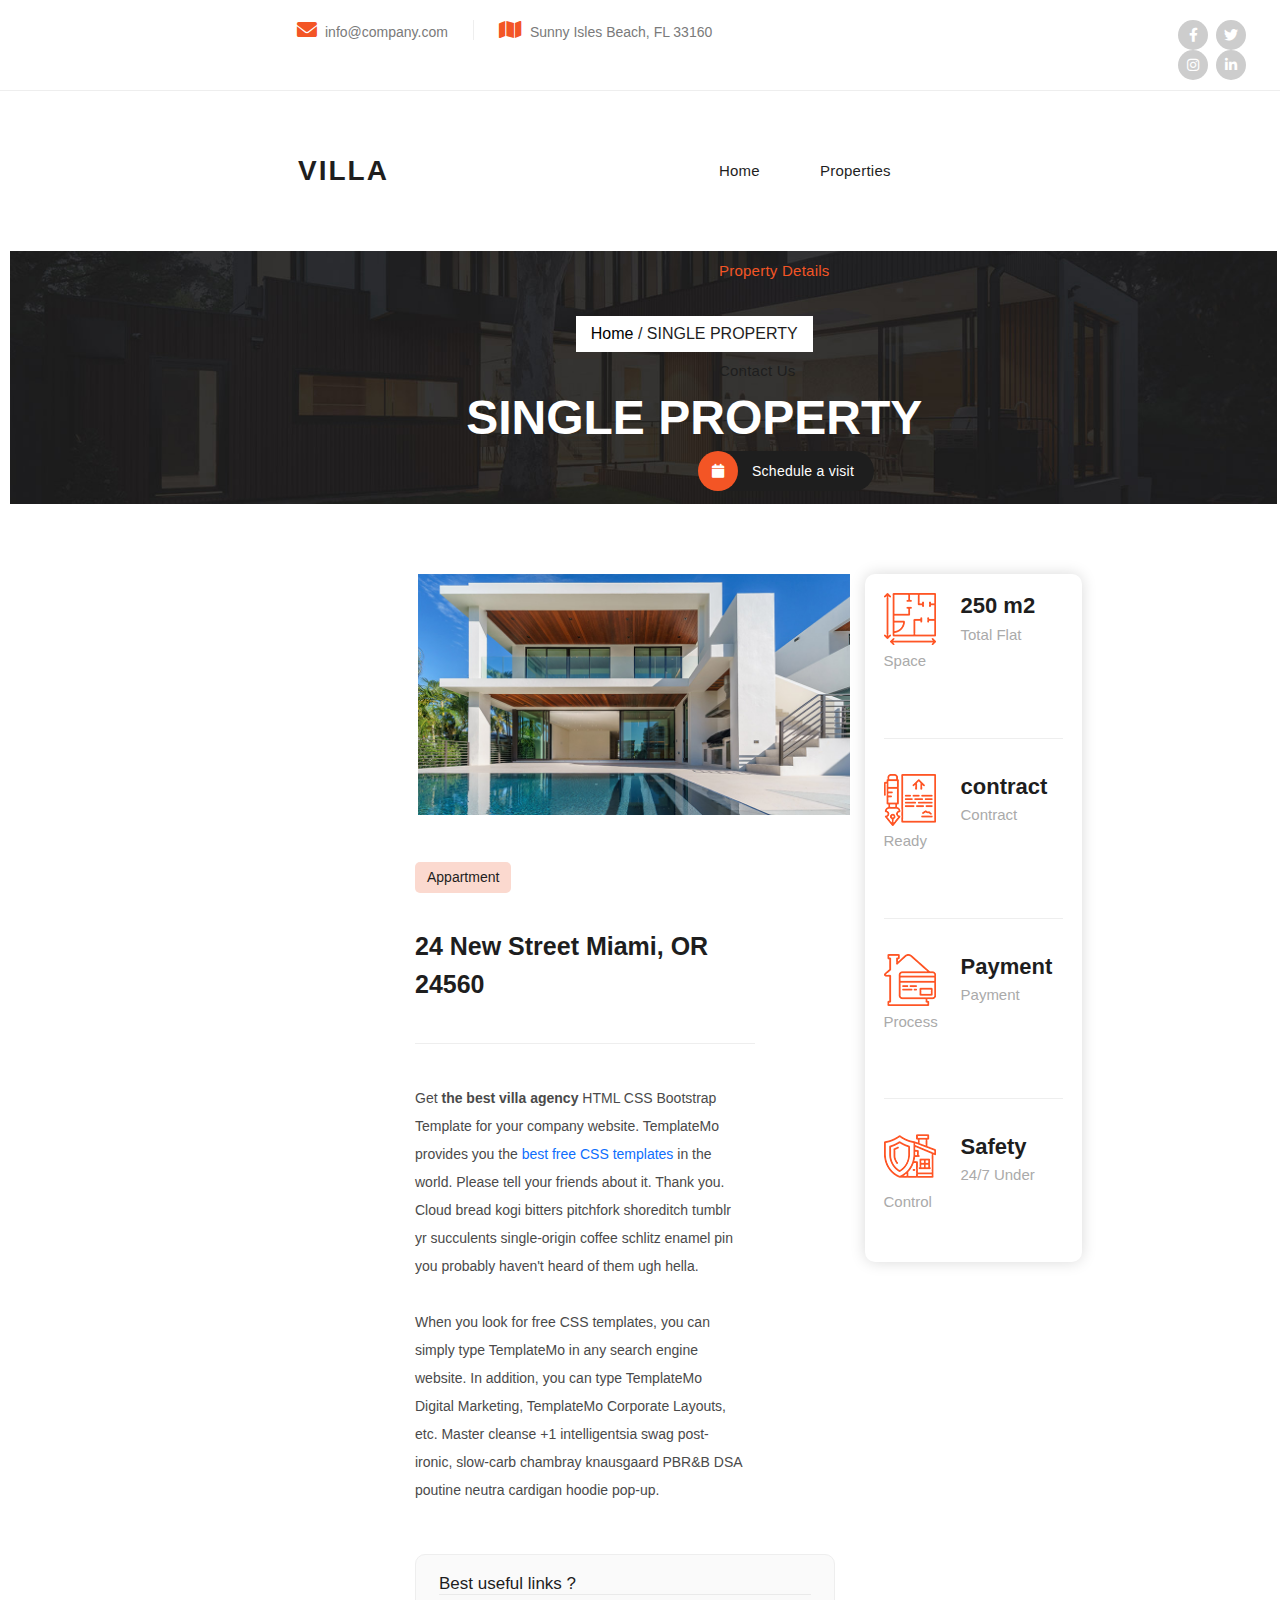
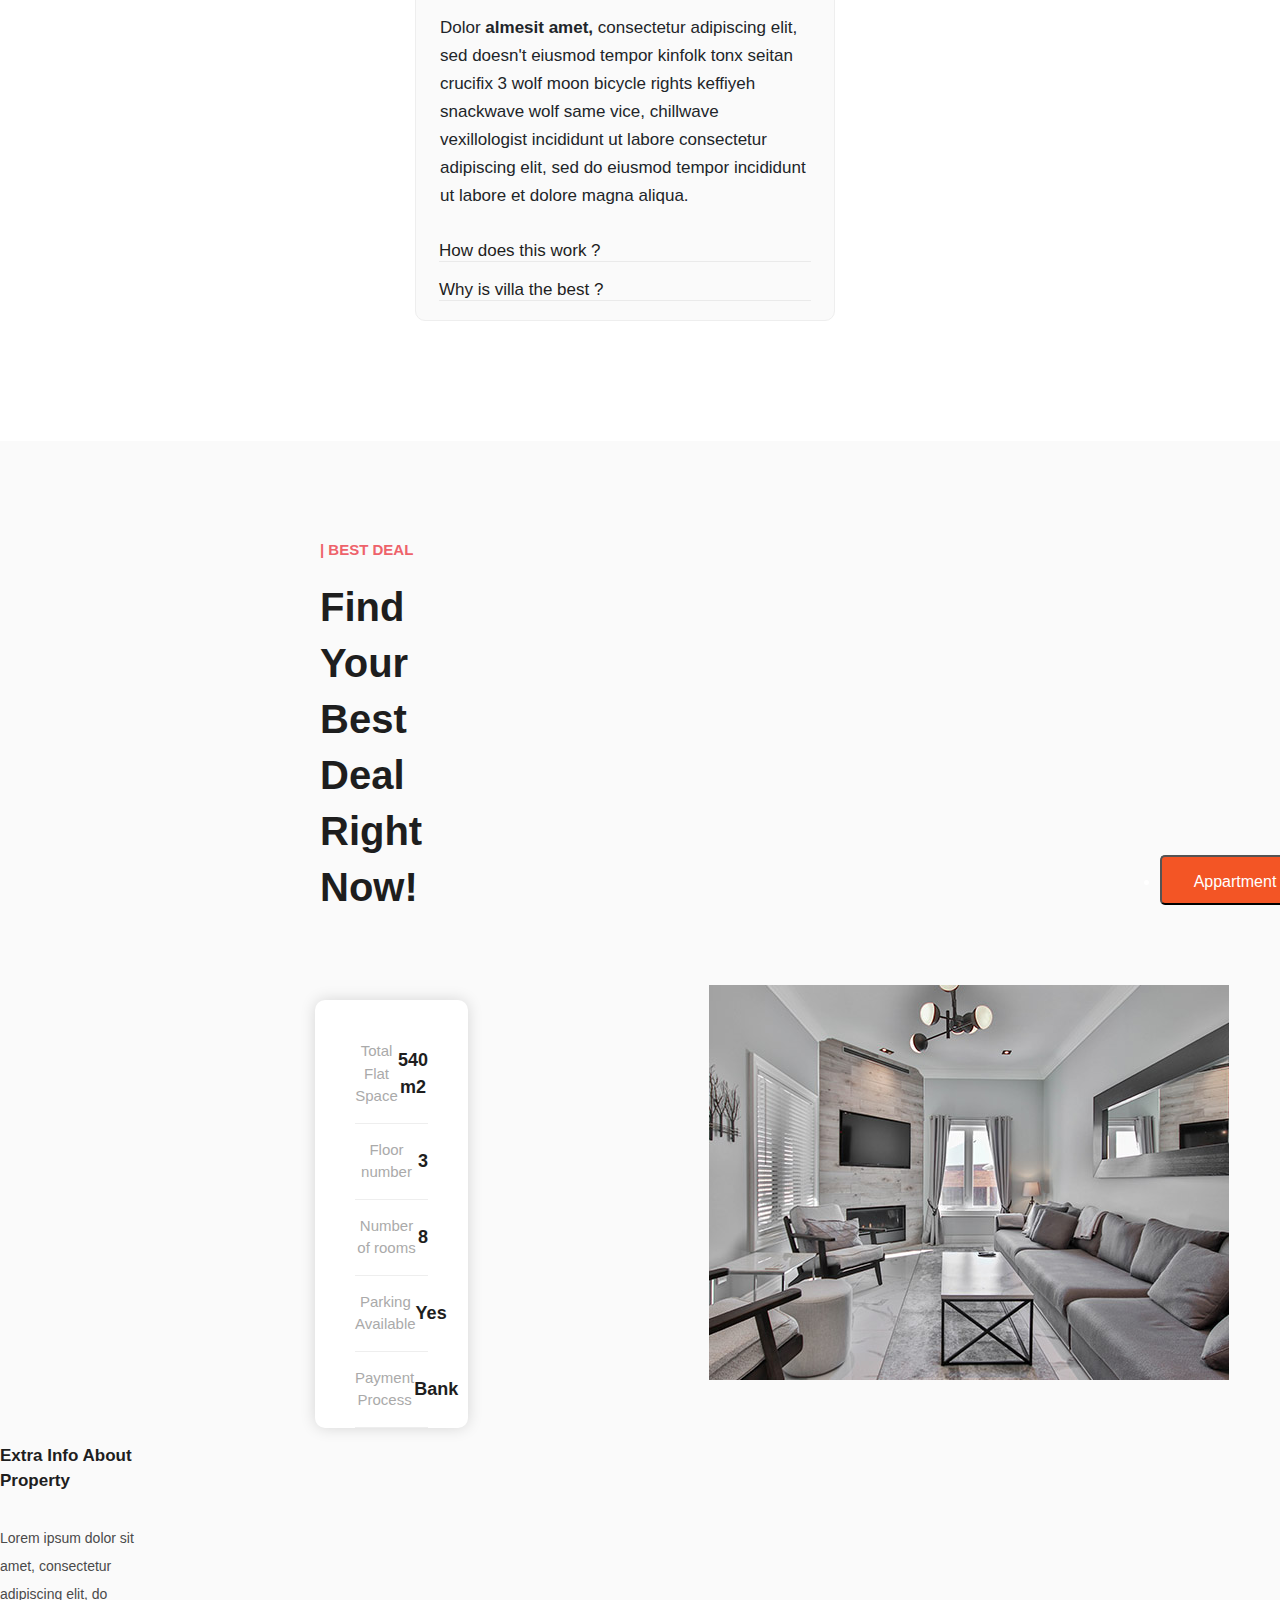
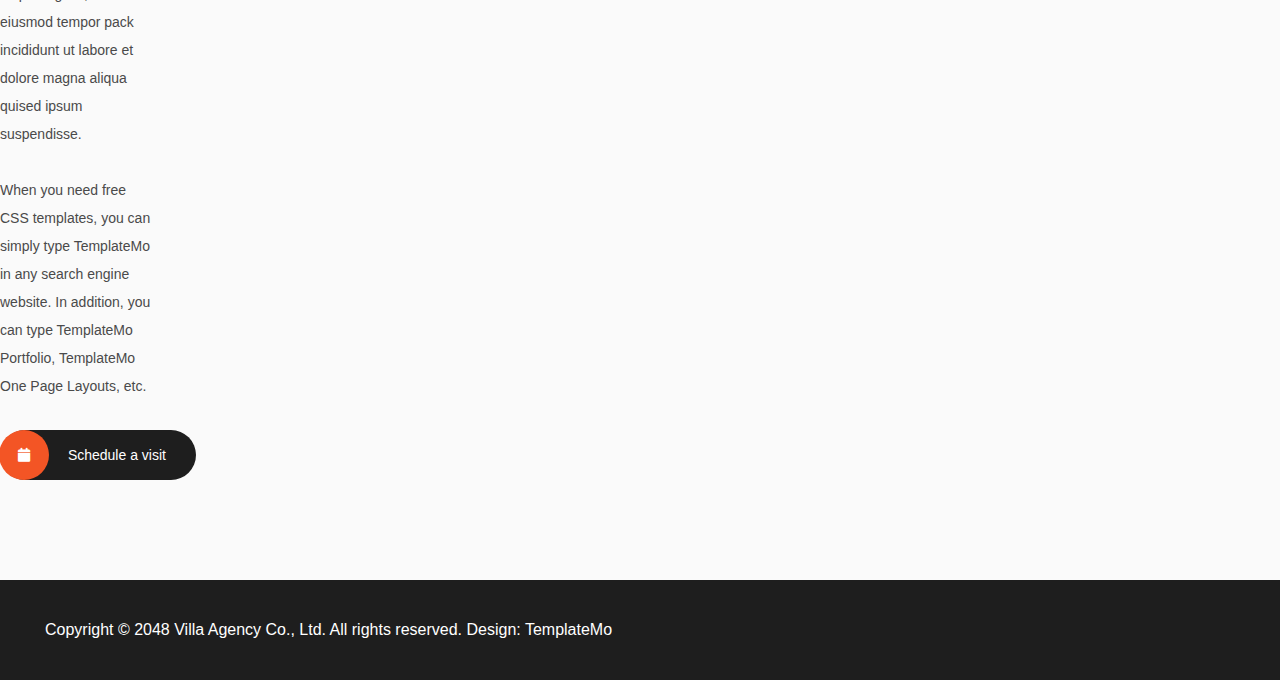
<file: propertydetails.html>
<!DOCTYPE html>
<html lang="en">
<head>
    <meta charset="UTF-8">
    <meta name="viewport" content="width=device-width, initial-scale=1.0">
    <link rel="stylesheet" href="./assets/css/details.css">
    <link rel="stylesheet" href="https://cdnjs.cloudflare.com/ajax/libs/font-awesome/6.0.0-beta3/css/all.min.css">
    <link rel="stylesheet" href="./assets/css/responsive.css">
    <title>Document</title>
</head>
<body>
    <div id="app">
        <!-- Sub Header -->
        <div class="sub-header">
            <div class="content1">
                <div class="row">
                    <div class="col1">
                        <ul class="info-list">
                            <li><a href="#"><i class="fa-solid fa-envelope"></i></a>info@company.com</li>  
                            <li><a href="#"><i class="fa-solid fa-map"></i></a>Sunny Isles Beach, FL 33160</li> 
                        </ul>
                    </div> 
                    <div class="col2">
                        <ul class="social-list">
                            <li><a href="#"><i class="fa-brands fa-facebook-f"></i></a></li>
                            <li><a href="#"><i class="fa-brands fa-twitter"></i></a></li>
                            <li><a href="#"><i class="fa-brands fa-instagram"></i></a></li>
                            <li><a href="#"><i class="fa-brands fa-linkedin-in"></i></a></li>
                        </ul>
                </div> 
            </div>
        </div>
        </div>
        <!-- Header area-->
        <header class="header-area">
            <div class="content2">
                <div class="row2">
                    <div class="col3">
                        <nav class="main-nav">
                            <a href="index.html" class="logo">
                                <h1>Villa</h1>
                            </a>
                            <a class="menu-trigger">
                                <span></span>
                            </a>
                            <ul class="nav">
                                <li><a href="index.html">Home</a></li>
                                <li><a href="properties.html">Properties</a></li>
                                <li><a href="propertydetails.html" class="text">Property Details</a></li>
                                <li><a href="contact.html">Contact Us</a></li>
                                <li><a href="#"><i class="fa fa-calendar"></i> Schedule a visit</a></li>
                            </ul>
                        </nav>
                        <script>
                            document.addEventListener("DOMContentLoaded", function() {
                                var trigger = document.querySelector('.menu-trigger');
                                var nav = document.querySelector('.main-nav ul.nav');
                                if (trigger && nav) {
                                    trigger.addEventListener('click', function() {
                                    nav.classList.toggle('active');
                                    trigger.classList.toggle('open');
                                    });
                                }
                            });
                        </script>
                    </div>
                </div>
            </div>
        </header>
        <!-- Page heading -->
         <div class="Page-heading">
            <img src="assets/img/Banner/banner-06.jpg" alt="view villa" class="page-img">
            <div class="owl-text">
                <span class="category">
                    <a href="#">Home</a>
                    / SINGLE PROPERTY
                </span>
                <h1 class="owl-title">Single Property</h1>
            </div>
        </div>
        <!-- Single Property -->
        <div class="single-property">
            <div class="container">
                <div class="row3">
                    <div class="col4">
                        <div class="main-image">
                            <img src="assets/img/single-property/single-property1.jpg" alt="" class="single-property1-img">
                        </div>
                        <div class="main-content">
                            <span class="category">Appartment</span>
                            <h4>24 New Street Miami, OR 24560</h4>
                            <p>Get <strong>the best villa agency</strong> HTML CSS Bootstrap Template for your company website. TemplateMo provides you the <a href="https://www.google.com/search?q=best+free+css+templates" target="_blank">best free CSS templates</a> in the world. Please tell your friends about it. Thank you. Cloud bread kogi bitters pitchfork shoreditch tumblr yr succulents single-origin coffee schlitz enamel pin you probably haven't heard of them ugh hella.
            
                            <br><br>When you look for free CSS templates, you can simply type TemplateMo in any search engine website. In addition, you can type TemplateMo Digital Marketing, TemplateMo Corporate Layouts, etc. Master cleanse +1 intelligentsia swag post-ironic, slow-carb chambray knausgaard PBR&amp;B DSA poutine neutra cardigan hoodie pop-up.</p>
                        </div>
                        <div class="accordion">
                            <div class="accordion-item">
                                <h2 class="accordion-header" id="toggle-button">Best useful links ?</h2>
                                <div class="toggle-content" style="display: inline-block;">
                                    Dolor
                                    <strong>almesit amet,</strong>
                                    consectetur adipiscing elit, sed doesn't eiusmod tempor kinfolk tonx seitan crucifix 3 wolf moon bicycle rights keffiyeh snackwave wolf same vice, chillwave vexillologist incididunt ut labore consectetur adipiscing elit, sed do eiusmod tempor incididunt ut labore et dolore magna aliqua.
                                </div>
                                <script>
                                    document.addEventListener("DOMContentLoaded", function () {
                                        document.getElementById("toggle-button").addEventListener("click", function () {
                                            const content = document.querySelector(".toggle-content");
                                            const header = document.getElementById("toggle-button");

                                            if (content.style.display === "none") {
                                                content.style.display = "block";
                                                header.classList.add("active");
                                            } else {
                                                content.style.display = "none";
                                                header.classList.remove("active");
                                            }
                                        });
                                        });
                                </script>
                            </div>
                            <div class="accordion-item">
                                <h2 class="accordion-header" id="toggle-button1">How does this work ?</h2>
                                <div class="toggle-content1" style="display: none;">
                                    Dolor
                                    <strong>almesit amet,</strong>
                                    consectetur adipiscing elit, sed doesn't eiusmod tempor kinfolk tonx seitan crucifix 3 wolf moon bicycle rights keffiyeh snackwave wolf same vice, chillwave vexillologist incididunt ut labore consectetur adipiscing elit, sed do eiusmod tempor incididunt ut labore et dolore magna aliqua.
                                </div>
                                <script>
                                    document.addEventListener("DOMContentLoaded", function () {
                                        document.getElementById("toggle-button1").addEventListener("click", function () {
                                            const content = document.querySelector(".toggle-content1");
                                            const header = document.getElementById("toggle-button1");

                                            if (content.style.display === "none") {
                                                content.style.display = "block";
                                                header.classList.add("active");
                                            } else {
                                                content.style.display = "none";
                                                header.classList.remove("active");
                                            }
                                        });
                                        });
                                  </script>
                            </div>
                            <div class="accordion-item">
                                <h2 class="accordion-header" id="toggle-button2">Why is villa the best ?</h2>
                                <div class="toggle-content2" style="display: none;">
                                    Dolor
                                    <strong>almesit amet,</strong>
                                    consectetur adipiscing elit, sed doesn't eiusmod tempor kinfolk tonx seitan crucifix 3 wolf moon bicycle rights keffiyeh snackwave wolf same vice, chillwave vexillologist incididunt ut labore consectetur adipiscing elit, sed do eiusmod tempor incididunt ut labore et dolore magna aliqua.
                                </div>
                                <script>
                                    document.addEventListener("DOMContentLoaded", function () {
                                        document.getElementById("toggle-button2").addEventListener("click", function () {
                                            const content = document.querySelector(".toggle-content2");
                                            const header = document.getElementById("toggle-button2");

                                            if (content.style.display === "none") {
                                                content.style.display = "block";
                                                header.classList.add("active");
                                            } else {
                                                content.style.display = "none";
                                                header.classList.remove("active");
                                            }
                                        });
                                        });
                                  </script>
                            </div>
                        </div>
                    </div>
                    <div class="col5">
                        <div class="info-table">
                            <ul>
                                <li>
                                    <img src="assets/img/info/info1.png" alt="table" class="list-table">
                                    <h4>250 m2
                                        <br>
                                        <span>Total Flat Space</span>
                                    </h4>
                                </li>
                                <li>
                                    <img src="assets/img/info/info2.png" alt="table" class="list-table">
                                    <h4>contract
                                        <br>
                                        <span>Contract Ready</span>
                                    </h4>
                                </li>
                                <li>
                                    <img src="assets/img/info/info3.png" alt="table" class="list-table">
                                    <h4>Payment
                                        <br>
                                        <span>Payment Process</span>
                                    </h4>
                                </li>
                                <li>
                                    <img src="assets/img/info/info4.png" alt="table" class="list-table">
                                    <h4>Safety
                                        <br>
                                        <span>24/7 Under Control</span>
                                    </h4>
                                </li>
                            </ul>
                        </div>
                    </div>
                </div>
            </div>
        </div>
        <!-- Best deal -->
        <div class="best-deal">
            <div class="container4">
                <div class="row7">
                    <div class="col10">
                        <div class="deal-text">
                            <h2>| Best Deal</h2>
                            <h6>Find Your Best Deal Right Now!</h6>
                        </div>
                    </div>
                    <div class="col11">
                        <div class="tabs-content">
                            <div class="row71">
                                <div class="nav-wrapper1">
                                    <ul class="nav-tabs">
                                        <li class="nav-item">
                                            <button class="nav-link">Appartment</button>
                                        </li>
                                        <li class="nav-item1">
                                            <button class="nav-link1">Villa House</button>
                                        </li>
                                        <li class="nav-item1">
                                            <button class="nav-link1">Penthouse</button>
                                        </li>
                                    </ul>
                                </div>
                                <div class="tab-content">
                                    <div class="tab-pane">
                                        <div class="row72">
                                            <div class="colA">
                                                <div class="info-table1">
                                                    <ul>
                                                        <li>
                                                            Total Flat Space
                                                            <span>540 m2</span>
                                                        </li>
                                                        <li>
                                                            Floor number
                                                            <span>3</span>
                                                        </li>
                                                        <li>
                                                            Number of rooms
                                                            <span>8</span>
                                                        </li>
                                                        <li>
                                                            Parking Available
                                                            <span>Yes</span>
                                                        </li>
                                                        <li>
                                                            Payment Process
                                                            <span>Bank</span>
                                                        </li>
                                                    </ul>
                                                </div>
                                            </div>
                                            <div class="colB">
                                                <img src="assets/img/Banner/banner-04.jpg" alt="deal" class="deal-img">
                                            </div>
                                            <div class="colC">
                                                <h4>Extra Info About Property</h4>
                                                <p>Lorem ipsum dolor sit amet, consectetur adipiscing elit, do eiusmod tempor pack incididunt ut labore et dolore magna aliqua quised ipsum
                                                    suspendisse. 
                                                    <br>
                                                    <br>
                                                    When you need free CSS templates, you can simply type TemplateMo in any search engine website. In addition, you can type TemplateMo Portfolio, 
                                                    TemplateMo One Page Layouts, etc.
                                                </p>
                                                <div class="icon-button">
                                                    <a href="propertydetails.html"><i class="fa fa-calendar"></i> Schedule a visit</a>
                                                </div>
                                            </div>
                                        </div>
                                    </div>
                                </div>
                            </div>
                        </div>
                    </div>
                </div>
            </div>
        </div>
        <!-- Footer -->
        <footer>
            <div class="container8">
                <div class="col15">
                    <p>
                        Copyright © 2048 Villa Agency Co., Ltd. All rights reserved. Design:
                        <a rel="nofollow" href="https://templatemo.com" target="_blank">TemplateMo</a>
                    </p>
                </div>
            </div>
        </footer> 
    </div>
</body>
</html>
</file>
<file: assets/css/responsive.css>
@media (max-width: 1200px) {
  .container-featured,
  .container1,
  .container2,
  .container3,
  .container4,
  .container5,
  .container6,
  .container7,
  .container8 {
    max-width: 100% !important;
    padding: 0 10px !important;
  }
  .col3,
  .col81,
  .col12,
  .col13,
  .col14,
  .col15 {
    padding: 0 !important;
    margin-left: 0 !important;
    width: 100% !important;
  }
  .row9 {
    margin-left: 0 !important;
    width: 100% !important;
  }
  .nav-tabs {
    margin-left: 0 !important;
  }
  .deal-text h2,
  .deal-text h6 {
    margin-left: 0 !important;
  }
  .colA {
    margin: 0 !important;
  }
  .info-table1 {
    width: 100% !important;
    padding: 20px 10px !important;
  }
  .row131 {
    width: 100% !important;
  }
  .contact-content #map,
  iframe {
    width: 100% !important;
    margin: 0 !important;
  }
  form {
    margin-left: 0 !important;
    padding: 20px 10px !important;
  }
}

@media (max-width: 992px) {
  .row,
  .row2,
  .row3-section,
  .row4,
  .row5,
  .row6,
  .row7,
  .row8,
  .row9,
  .row10,
  .row11,
  .row61,
  .row71,
  .row72,
  .row131,
  .rowA {
    flex-direction: column !important;
    align-items: stretch !important;
  }
  .col1,
  .col2,
  .col3,
  .col4,
  .col5,
  .col6,
  .col7,
  .col8,
  .col9,
  .col10,
  .col11,
  .col12,
  .col13,
  .col14,
  .col15,
  .col81,
  .col91,
  .colA,
  .colB,
  .colC,
  .colD,
  .colE,
  .col141 {
    width: 100% !important;
    margin-left: 0 !important;
    margin-right: 0 !important;
    padding: 0 !important;
  }
  .main-banner {
    height: 350px !important;
    padding: 0 10px !important;
  }
  .owl-title {
    font-size: 28px !important;
    width: 100% !important;
    line-height: 40px !important;
  }
  .banner-img {
    height: 350px !important;
  }
  .owl-text {
    left: 10% !important;
    top: 40% !important;
  }
  .Featured.section,
  .row3-section {
    flex-direction: column !important;
    gap: 0 !important;
    margin-top: 40px !important;
  }
  .col4,
  .col5,
  .col6 {
    margin-bottom: 20px !important;
  }
  .accordion {
    width: 100% !important;
    margin-top: 30px !important;
  }
  .video-section1,
  .contact-img {
    width: 100% !important;
    max-height: 300px !important;
  }
  .container1,
  .container6 {
    left: 0 !important;
    top: 5% !important;
    padding: 0 10px !important;
    height: auto !important;
  }
  .video-frame1 {
    margin: 0 !important;
    width: 100% !important;
  }
  .video-frame a {
    left: 50% !important;
    top: 50% !important;
    transform: translate(-50%, -50%) !important;
  }
  .wrapper {
    margin: 0 !important;
  }
  .counter {
    width: 100% !important;
    margin-bottom: 20px !important;
  }
  .best-deal {
    padding: 40px 0 !important;
    margin-top: 40px !important;
  }
  .deal-text {
    margin-bottom: 30px !important;
  }
  .nav-tabs {
    flex-direction: column !important;
    gap: 10px !important;
    margin-bottom: 30px !important;
  }
  .tab-content {
    width: 100% !important;
  }
  .row72 {
    flex-direction: column !important;
  }
  .colA,
  .colB,
  .colC {
    width: 100% !important;
    margin: 0 !important;
    padding: 0 !important;
  }
  .deal-img {
    padding: 0 !important;
    width: 100% !important;
  }
  .properties-section {
    margin-top: 40px !important;
  }
  .col81 {
    margin-left: 0 !important;
  }
  .propertie-text h6 {
    font-size: 24px !important;
    line-height: 32px !important;
  }
  .row9 {
    width: 100% !important;
    gap: 10px !important;
    height: auto !important;
    margin-left: 0 !important;
  }
  .col91 {
    max-width: 100% !important;
    flex: 0 0 100% !important;
    margin-bottom: 20px !important;
  }
  .properties-item {
    padding: 15px !important;
  }
  .main-button a {
    width: 100% !important;
    text-align: center !important;
  }
  .contact-section {
    margin-top: 40px !important;
  }
  .container7 {
    padding: 0 10px !important;
  }
  .row131 {
    gap: 10px !important;
  }
  .item-phone,
  .item-mail {
    margin-right: 0 !important;
    margin-bottom: 10px !important;
    padding: 10px !important;
  }
  .colD,
  .colE {
    width: 100% !important;
  }
  .col14 {
    width: 100% !important;
    margin: 0 !important;
  }
  form {
    margin-left: 0 !important;
    padding: 10px !important;
  }
  .contact-content {
    margin-top: 0 !important;
  }
  .footer,
  .container8,
  .col15 {
    width: 100% !important;
    margin: 0 !important;
    padding: 0 !important;
  }
  footer p {
    line-height: 40px !important;
    font-size: 14px !important;
  }
  
}

@media (max-width: 600px) {
  .header-area {
    flex-direction: column !important;
    height: auto !important;
    padding: 10px 5px !important;
  }
  .main-nav {
    width: 100% !important;
    flex-direction: column !important;
    align-items: flex-start !important;
    padding: 0 !important;
  }
  .main-nav ul.nav {
    flex-direction: column !important;
    width: 100% !important;
    margin: 0 !important;
    padding: 0 !important;
  }
  .main-nav ul.nav li {
    width: 100% !important;
    margin: 0 !important;
    padding: 8px 0 !important;
    text-align: left !important;
    border-bottom: 1px solid #eee !important;
  }
  .main-nav ul.nav li:last-child {
    border-bottom: none !important;
  }
  .logo {
    margin-bottom: 10px !important;
    width: 100% !important;
    text-align: left !important;
  }
  .info-list,
  .social-list {
    margin-left: 0 !important;
    gap: 8px !important;
    width: 100% !important;
    flex-wrap: wrap !important;
    padding: 0 !important;
  }
  .info-list li,
  .social-list li {
    margin-right: 10px !important;
    padding-right: 10px !important;
    font-size: 13px !important;
  }
  .social-list li {
    margin-left: 0 !important;
  }
  .sub-header {
    padding: 5px 0 !important;
    margin: 5px 0 !important;
  }
  .main-banner {
    height: 180px !important;
    padding: 0 2px !important;
  }
  .banner-img {
    height: 150px !important;
  }
  .owl-title {
    font-size: 16px !important;
    line-height: 22px !important;
    width: 100% !important;
  }
  .category {
    font-size: 12px !important;
    padding: 4px 8px !important;
    margin-bottom: 10px !important;
  }
  .Featured.section,
  .row3-section {
    margin-top: 10px !important;
  }
  .section-heading h4 {
    font-size: 18px !important;
    width: 100% !important;
    line-height: 24px !important;
  }
  .accordion {
    margin-top: 10px !important;
    padding: 5px !important;
    margin-left: 0px !important;
  }
  .accordion-header {
    font-size: 14px !important;
  }
  .toggle-content,
  .toggle-content1,
  .toggle-content2 {
    font-size: 14px !important;
    padding: 8px 2px !important;
  }
  .info-table ul li {
    margin-bottom: 20px !important;
    padding-bottom: 8px !important;
  }
  .video-section1,
  .contact-img {
    max-height: 120px !important;
  }
  .heading-text h6,
  .deal-text h6,
  .propertie-text h6,
  .contact-text h6 {
    font-size: 16px !important;
    line-height: 22px !important;
    margin-top: 8px !important;
  }
  .properties-item {
    padding: 8px !important;
  }
  .properties-item h6 {
    font-size: 14px !important;
    margin-top: 10px !important;
  }
  .properties-item h4 {
    font-size: 14px !important;
    margin: 10px 0 !important;
  }
  .properties-item ul li {
    font-size: 12px !important;
    margin-right: 8px !important;
  }
  .main-button a {
    font-size: 12px !important;
    height: 32px !important;
    line-height: 32px !important;
    padding: 0 10px !important;
  }
  .item-phone h2,
  .item-mail h2 {
    font-size: 14px !important;
  }
  .item-phone h2 span,
  .item-mail h2 span {
    font-size: 11px !important;
  }
  .contact-content #contact-form label {
    font-size: 12px !important;
    margin-bottom: 6px !important;
  }
  .contact-content #contact-form input {
    height: 32px !important;
    font-size: 12px !important;
    margin-bottom: 10px !important;
  }
  .contact-content #contact-form button {
    height: 32px !important;
    font-size: 12px !important;
    padding: 0 10px !important;
  }
  footer p {
    line-height: 24px !important;
    font-size: 11px !important;
    padding: 8px 0 !important;
  }
}
@media (max-width: 992px) {
  .sub-header {
    display: none !important;
  }
 
  .header-area {
    height: 48px !important;
    min-height: 48px !important;
    padding: 0 !important;
    background: #fff !important;
    box-shadow: 0 2px 8px rgba(0,0,0,0.03);
    position: relative !important;
    display: flex !important;
    align-items: center !important;
  }
  .main-nav {
    display: flex !important;
    flex-direction: row !important;
    justify-content: space-between !important;
    width: 94vw !important;
    padding: 0 !important;
    min-height: 48px !important;
    background: transparent !important;
  }
  .logo {
    margin: 0 !important;
    padding: 0 !important;
    width: auto !important;
    text-align: left !important;
    font-size: 18px !important;
    display: flex !important;
    align-items: center !important;
    height: 48px !important;
    z-index: 1002 !important;
  }
  .logo h1 {
    font-size: 20px !important;
    line-height: 48px !important;
    margin: 0 !important;
    color: #1e1e1e !important;
    font-weight: bold !important;
    letter-spacing: 1px !important;
    display: flex !important;
    align-items: center !important;
    height: 48px !important;
  }
  .menu-trigger {
    display: flex !important;
    align-items: center !important;
    justify-content: center !important;
    width: 28px !important;
    height: 28px !important;
    background: none !important;
    border: none !important;
    cursor: pointer !important;
    padding: 0 !important;
    z-index: 1002 !important;
    position: relative !important;
  }
  .menu-trigger span {
    display: block;
    position: absolute;
    left: 0;
    top: 12px;
    width: 100%;
    height: 3px;
    background: #1e1e1e;
    border-radius: 2px;
    transition: 0.3s;
  }
  .menu-trigger span::before,
  .menu-trigger span::after {
    content: '';
    display: block; 
    position: absolute;
    left: 0;
    width: 100%;
    height: 3px;
    background: #1e1e1e;
    border-radius: 2px;
    transition: 0.3s;
  }
  .menu-trigger span::before {
    top: -8px;
  }
  .menu-trigger span::after {
    top: 8px;
  }
  .main-nav ul.nav {
    display: none;
    flex-direction: column !important;
    background: #fff !important;
    position: fixed !important;
    top: 48px !important;
    left: 0 !important;
    width: 100vw !important;
    box-shadow: 0 8px 16px rgba(0,0,0,0.12) !important;
    z-index: 999 !important;
    padding: 0 !important;
    margin: 0 !important;
    border-top: 1px solid #eee !important;
  }
  .main-nav ul.nav.active {
    display: flex !important;
  }
  .main-nav ul.nav li {
    width: 100% !important;
    padding: 12px 20px !important;
    text-align: left !important;
    border-bottom: 1px solid #eee !important;
    font-size: 16px !important;
    color: #1e1e1e !important;
  }
  
  .content, .wrapper {
    min-height: 100vh !important;
    display: flex !important;
    flex-direction: column !important;
  }

  .content > .row3, .content > .row4 {
    flex-grow: 1 !important;
  } 
  
  .row3 {
    margin-left: 0 !important;
    padding: 0 !important;
    width: 100% !important;
    display: flex !important;
    flex-wrap: wrap !important;
    justify-content: flex-start !important;
    box-sizing: border-box !important;
  }

  .col4 {
    flex: 0 0 100% !important;
    max-width: 100% !important;
    margin-left: 0 !important;
    padding: 0 10px !important;
    box-sizing: border-box !important;
  }

  .row4 {
    width: 100% !important;
    margin-left: 0 !important;
  }
 
  footer {
    flex-shrink: 0;
    margin-top: auto;
  } 

  /* Propertydetails */
  .section-heading,
  .main-content,
  .main-image,
  .contact-page p,
  .contact-page #map
  {
  margin-left: 0;
  }
  .single-property1-img {
    width: 100% !important;
    height: auto !important;
    margin-left: 0 !important;
  }
  .row31 {
    margin-left: 50px;
  }
  }
</file>
<file: assets/css/style.css>
/* reset css */
* {
    margin: 0;
    padding: 0;
    box-sizing: border-box;
  }
  
  html, body {
  height: 100%;
  margin: 0;
  padding: 0;
  font-family: 'Poppins', sans-serif;
  color: #fff;
  background-color: #fff;
  line-height: 1.5;
  }
  
  #app {
      height: 100%;
  }
  
  .sub-header {
      background-color: #fff;
      padding: 10px 0;
      border-bottom: 1px solid #eee;
      margin: 10px 0;
  }
  
  .content1 {
      height: 100%;
  }
  
  .row {
      display: flex;
      flex-wrap: wrap;
      margin-right: -15px;
      margin-left: -15px;
  }
  
  .col1 {
      color: #212529;
      font: 16px Poppins, sans-serif;
      padding: 0 12px;
      width: 66.6667%;
  }
  
  .info-list {
      list-style: none;
      padding: 0;
      margin-left: 300px;
      display: flex;
      flex-wrap: wrap;
  }
  
  .info-list ul {
      margin-bottom: 10px;
  }
  
  .info-list li {
      font-size: 14px;
      color: #7a7a7a;
      border-right: 1px solid #eee;
      margin-right: 25px;
      padding-right: 25px;
  }
  
  .info-list li:last-child {
      border: none;
      margin-right: 0;
      padding-right: 0;  
  }
  
  .sub-header ul li {
      display: inline-block;
  }
  
  
  .info-list i {
      color: #f35525;
      font-size: 20px;
      margin-right: 8px;
  }
  
  .col2 {
      color: #212529;
      font: 16px Poppins, sans-serif;
      padding: 0 12px;
      width: 33.3333%;
  }
  
  .social-list {
      list-style: none;
      padding: 0;
      margin-left: 300px;
      display: flex;
      flex-wrap: wrap;
  }
  
  .social-list ul {
      margin-bottom: 10px;
  }
  
  .social-list li {
      list-style: none;
      margin: 0;
      padding: 0;
      margin-left: 8px;
      display: inline-block;
  }
  
  .social-list li:last-child {
      border: none;
      margin-right: 0;
      padding-right: 0;  
  }
  
  .sub-header ul.social-list li a {
      display: inline-block;
      width: 30px;
      height: 30px;
      background-color: #cdcdcd;
      border-radius: 50%;
      text-align: center;
      line-height: 30px;
      color: #fff;
      font-size: 14px;
      transition: all .3s;
  }
  
  .sub-header ul.social-list li a:hover {
      background-color: #f35525;
      color: #fff;
  }
  
  .header-area {
      position: sticky;
      top: 0; 
      width: 100%;
      background-color: #fff;
      height: 100px;
      z-index: 100;
      transition: all .5s ease 0s;
      display: flex;
      justify-content: space-between;
      align-items: center;
      padding: 0 20px;
  }
  
  .content2 {
      height: 100%;
      padding: 20px 0;
  }
  
  .row2 {
      display: flex;
      flex-wrap: wrap;
      margin-right: -15px;
      margin-left: -15px;
  }
  
  .col3 {
      width: 100%;
      color: #212529;
      font: 16px Poppins, sans-serif;
      padding: 0 313px;
  }
  
  .header-area .main-nav {
      background: transparent;
      display: flex;
  }
  
  .header-area .main-nav .logo {
      transition: all 0.3s ease 0s;
      display: inline-block;
  }
  
  a {
      text-decoration: none;
      color: #000;
  }
  
  .header-area .main-nav .logo h1 {
      line-height: 100px;
      font-size: 28px;
      text-transform: uppercase;
      color: #1e1e1e;
      font-weight: 700;
      letter-spacing: 2px;
  }
  .menu-trigger {
  display: none;
  width: 40px;
  height: 40px;
  position: relative;
  cursor: pointer;
  z-index: 200;
}
.menu-trigger span,
.menu-trigger span:before,
.menu-trigger span:after {
  display: block;
  position: absolute;
  height: 4px;
  width: 100%;
  background: #1e1e1e;
  border-radius: 2px;
  transition: 0.3s;
}
.menu-trigger span {
  top: 18px;
}
.menu-trigger span:before {
  content: '';
  top: -12px;
}
.menu-trigger span:after {
  content: '';
  top: 12px;
}
  
  .header-area .main-nav ul.nav {
      flex-basis: 100%;
      margin-top: 30px;
      margin-left: 300px;
  }
  
  .main-nav ul.nav li {
      margin: 0 15px;
  }
  
  .main-nav ul.nav li a {
      font-size: 15px;
      font-weight: 500;
      text-transform: capitalize;
      color: #1e1e1e;
      transition: all 0.4s ease;
  }
  
  .main-nav ul.nav li a:hover {
      color: #f35525;
  }
  
  .nav {
      display: flex;
      flex-wrap: wrap;
      list-style: none;
  }
  
  
  
  .header-area .main-nav .nav li:last-child:hover a {
      color: #f35525;
      background-color: #1e1e1e;
  }
  
  .header-area .main-nav .nav li {
      padding-left: 10px;
      line-height: 50px;
  }
  
  .header-area .main-nav .nav li:last-child a {
      background-color: #1e1e1e;
      color: #fff;
      font-size: 14px;
      font-weight: 400;
      text-transform: none;
      border-radius: 20px;
      padding-left: 0px;
  }
  
  
  .header-area .main-nav .nav li a {
      display: block;
      padding-left: 20px;
      padding-right: 20px;
      font-weight: 500;
      font-size: 15px;
      height: 40px;
      line-height: 40px;
      text-transform: capitalize;
      color: #1e1e1e;
      transition: all 0.4s ease 0s;
      border: transparent;
      letter-spacing: .25px;
  }
  
  .header-area .main-nav .nav li a:hover {
      color: #f35525;
  }
  
  .header-area .main-nav .nav li a.text {
      color: #f35525;
  }
  
  .header-area .main-nav .nav li:last-child a i {
      background-color: #f35525;
      display: inline-block;
      width: 40px;
      height: 40px;
      text-align: center;
      line-height: 40px;
      margin-right: 10px;
      border-radius: 50%;
      margin-left: -1px;
  }
  
  .header-area .main-nav .nav li:last-child:hover a i {
      color: #fff;
  }
  
  .main-banner {
      position: relative;
      width: 100%;
      height: 600px; 
      overflow: hidden; 
      background-size: cover;
      background-position: center;
      display: flex;
      align-items: center;
      justify-content: flex-start;
      padding: 0 50px;
  }
  
  .banner-img {
      width: 100%; 
      height: 100%; 
      object-fit: cover; 
      object-position: center; 
      display: block;
      margin: 0;
      padding: 0;
  }
  
  
  .owl-text {
      position: absolute; 
      top: 43%; 
      left: 20%; 
      transform: translateY(-50%); 
      color: #fff; 
      text-align: left;
  }
  
  .category {
      background-color: #fff;
      color: #1e1e1e;
      font-size: 16px;
      font-weight: 500;
      text-transform: capitalize;
      padding: 6px 15px;
      display: inline-block;
      margin-bottom: 30px;
  }
  
  .category em {
      font-style: normal;
      color: #f35525;
  }
  
  .owl-title {
      font-size: 45px;
      font-weight: 700;
      text-transform: uppercase;
      color: #fff;
      line-height: 72px;
      width: 51%;
      margin-bottom: 0px;
  }
  
  .Featured section {
      display: flex;
      gap: 20px; /* Điều chỉnh khoảng cách giữa các cột */
  }
  
  .container-featured {
      max-width: 1320px;
      margin: auto;
  }
  
  .row3-section {
     display: flex;
     align-items: flex-start;
     margin-top: 120px;
  }
  
  .col4 {
      width: 33.33333333%;
      display: flex;
      gap: 20px; 
  }
  
  .left-img {
     position: relative;
      
  }
  
  .featured-img {
      width: 100%;
      padding-left: 55px;
  }
  
  .col4 a {
      display: inline-block;
      width: 110px;
      height: 110px;
      line-height: 110px;
      background-color: #f35525;
      border-radius: 50%;
      text-align: center;
      position: absolute;
      left: 0;
      bottom: 5px;
  }
  
  .featured-icon1 {
      max-width: 60px;
      padding: 24px 2px;
  }
  
  .col5{
      width: 41.66666667%;
      margin-bottom: 170px;
  }
  
  .section-heading {
      margin-left: 10px;
      margin-right: 10px;
      
  }
  
  h3 {
      color: #ee626b;
      font-size: 15px;
      text-transform: uppercase;
      font-weight: 700;
      margin-top: 0;
      margin-bottom: 0;
  }
  
  h4 {
      width: 70%;
      color: #1e1e1e;
      font-size: 40px;
      font-weight: 700;
      text-transform: capitalize;
      margin-top: 20px;
      line-height: 56px;
  }
  
  .accordion {
      border: 1px solid #eee;
      height: auto;
      color:#1E1E1E;
      background-color: #FAFAFA;
      border-radius: 10px;
      width: 520px;
      padding: 10px; 
      margin-top: 70px;
  }
  
 .accordion-item {
     font: 17px Poppins, sans-serif;
     padding: 6px 10px;
     
  }
  
 .accordion-header {
      margin: 3px 3px;
      border-bottom: 1px solid #eaeaea;
      outline: none;
      box-shadow: none;
      font-size: 17px;
      font-weight: 500;
      cursor: pointer;
  }
  
  .accordion-header.active {
      color: #F35525; 
  }
  
  .toggle-content {
      padding: 16px 4px;
      font-size: 17px;
      color: #212529;
      line-height: 28px;
      display: none;
      transition: all 0.3s ease-in-out;
  }
  
  .toggle-content a {
      color: #0D6EFD;
  }
  
  .toggle-content1 {
      padding: 16px 4px;
      font-size: 17px;
      color: #212529;
      line-height: 28px;
      display: none;
      transition: all 0.3s ease-in-out; /* Hiệu ứng mượt mà */
  }
  
  .toggle-content2 {
      padding: 16px 4px;
      font-size: 17px;
      color: #212529;
      line-height: 28px;
      display: none;
      transition: all 0.3s ease-in-out; /* Hiệu ứng mượt mà */
  }
  
  .col6 {
      width: 26%;
      margin-left: 24px;
      color: #212529;
      font: 16px 'Poppins', sans-serif;
      display: flex;
      flex-direction: column; 
      justify-content: flex-start;
  }
  
  .info-table {
    border-radius: 10px;
    box-shadow: 0px 0px 15px rgba(0, 0, 0, 0.15);
    padding: 19px; 
    margin: 0;  
    display: flex;
    flex-direction: column; 
    justify-content: center; 
    box-sizing: border-box;
  }
  .info-table ul {
      color: #212529;
      font: 16px 'Poppins', sans-serif;
  }
  
  .info-table ul li {
      margin-bottom: 62px; 
      padding-bottom: 20px; 
      border-bottom: 1px solid #eee;
      list-style: none;
  }
  
  .info-table ul li:last-child {
      margin-bottom: 0; 
      padding-bottom: 0; 
      border-bottom: none; 
     
  }
  
  .list-table {
      width: 100%;
      overflow: hidden;
  }
  
  .info-table ul li img {
      max-width: 52px;
      float: left;
      margin-right: 25px;
  }
  
  .info-table ul li h4 {
      font-size: 22px;
      font-weight: 600;
      color: #1e1e1e;
      margin-top: 0px;
      margin-bottom: 0px;
      line-height: 1.2;
  }
  
  .info-table ul li h4 span {
      font-size: 15px;
      color: #aaa;
      font-weight: 400;
  }
  
  .video-section {
      position: relative;
      margin-top: 120px;
  }
  
  .video-section1 {
      width: 94%;
      max-height: 580px; 
      margin: 0 auto; 
      display: block;
      object-fit: cover; 
      object-position: center; 
  }
  
  .container1 {
      position: absolute; 
      top:10%; 
      left: 19%;
      height: 500px;
      text-align: center; 
      color: #fff; 
      z-index: 2; 
      max-width: 1320px; 
      width: 100%; 
      padding: 0 15px; 
      box-sizing: border-box;
  }
  
  .row4 {
      display: flex;
      flex-wrap: wrap;
  }
  
  .col7 {
      margin-left: 33.33333333%;
  
  }
  
  .heading-text {
      margin-bottom: 70px;
      text-align: center ;
  }
  
  .heading-text h5 {
      color: #ee626b;
      font-size: 15px;
      text-transform: uppercase;
      font-weight: 700;
      margin-top: 0px;
      margin-bottom: 0px;
  }
  
  .heading-text h6 {
      color: #fff;
      font-size: 40px;
      font-weight: 700;
      text-transform: capitalize;
      margin-top: 20px;
      margin-bottom: 0px;
      line-height: 56px;
  }
  
  .video-content {
      margin-top: -240px;
  }
  
  .container2 {
      width: 85%;
      padding: 0 15px;
      box-sizing: border-box;
  }
  
  .row5 {
      display: flex;
      flex-wrap: wrap;
  }
  
  .col8{
      width: 83.33333333%;
      margin-left: 8.33333333%;
  }
  
  .video-frame {
      position: relative;
  }
  
  .video-frame1 {
      border-radius: 10px;
      overflow: hidden;
      display: block; 
      margin: 0px 295px; 
      
  }
  
  .video-frame a {
      position: absolute;
      left: 63%;
      top: 50%;
      transform: translate(-26px, -26px);
      width: 52px;
      height: 52px;
      background-color: #fff;
      border-radius: 50%;
      display: inline-block;
      text-align: center;
      line-height: 52px;
      color: #f35525;
      outline: 15px solid rgba(254, 85, 37, 0.5);
      font-size: 18px;
  }
  
  .fa {
      display: inline-block;
      font-style: normal;
      font-variant: normal;
      line-height: 1;
      text-rendering: auto;
  }
  
  .fun-facts {
      text-align: center;
      margin-top: 125px;
  }
  
  .container3 {
      width: 100%;
  }
  
  .row6 {
      display: flex;
  }
  
  .col9 {
      width: 100%;
      margin-left: 200px;
  }
  
  .wrapper {
      margin: 0 300px;
  }
  
  
  .row61 {
      display: flex;
      flex-wrap: wrap;
  }
  
  .col91 {
      width: 33.33333333%;
      
  }
  
  .counter {
      background-color: #ffeee9;
      position: relative;
      border-radius: 10px;
      width: 270px;
      padding: 20px 0px;
      display: inline-block;
  }
  
  .count-title {
      margin-right: 25px;
      font-size: 40px;
      color: #f35525;
      display: inline-flex;
      vertical-align: middle;
      margin-top: 0;
      margin-bottom: 0;
      font-weight: 700;
  }
  
  .count-text {
      display: inline-flex;
      vertical-align: middle;
      text-align: left;
      font-size: 16px;
      color: #1e1e1e;
      font-weight: 600;
      line-height: 28px;
  }
  
  .border {
      position: absolute;
      width: 50px;
      height: 50px;   
      background-color: #f35525;
      border-radius: 50%;
      right: -25px;
      top: -25px;
  }
  
  .best-deal {
      background-color: #fafafa;
      padding: 100px 0px;
      margin-top: 120px;
  }
  
  .container4 {
      width: 100%;
      margin-right: auto;
      margin-left: auto;
  }
  
  .row7 {
      display: flex;
      flex-wrap: wrap;
      max-width: 100%;
  }
  
  .col10 {
      width: 33.33333333%;
  }
  
  .deal-text {
      margin-bottom: 70px;
  }
  
  .deal-text h2 {
      color: #ee626b;
      font-size: 15px;
      text-transform: uppercase;
      font-weight: 700;
      margin-left: 320px;
      margin-top: 0px;
      margin-bottom: 0px;
      line-height: 1.2;
  }
  
  
  .deal-text h6 {
      color: #1e1e1e;
      font-size: 40px;
      font-weight: 700;
      text-transform: capitalize;
      margin-top: 20px;
      margin-left: 320px;
      line-height: 56px;
  
  }
  
  .col11 {
      width: 100%;
  }
  
  .tabs-content {
      padding: 0px;
      background-color: transparent;
  }
  
  .row71 {
      display: flex;
      flex-wrap: wrap;
  }
  
  .nav-wrapper1 {
      margin: 0 300px;
  }
  
  .nav-tabs {
      display: flex;
      justify-content: center; 
      gap: 20px; 
      margin-bottom: 80px;
      margin-top: -130px;
      margin-left: 860px;
      border-bottom: none ;
  }
  
  .nav-item {
      flex: none; 
  }
  
  .nav-link {
      background-color: #f35525;
      color: #fff;
      font-size: 16px;
      font-weight: 500;
      border-radius: 5px;
      height: 50px;
      line-height: 50px;
      display: inline-block;
      padding: 0px 30px; 
      text-align: center;
      min-width: 150px; 
  }
  
  .nav-item1 {
      flex: none;
  }
  
  .nav-link1 {
      background-color: #1e1e1e;
      color: #fff;
      font-size: 16px;
      font-weight: 500;
      border-radius: 5px;
      height: 50px;
      line-height: 50px;
      display: inline-block;
      padding: 0px 30px; 
      text-align: center;
      min-width: 150px; 
  }
  
  .tab-content {
      width: 100%;
      max-width: 100%;
  }
  
  .tab-pane {
      display: block;
      transition: opacity .15s linear;
  }
  
  .row72 {
      display: flex;
      flex-wrap: wrap;
  }
  
  .colA {
      width: 5%;
      padding: 15px; 
      margin: 0 300px;
      box-sizing: border-box; 
      text-align: center;
  }
  
  .info-table1 {
      border-radius: 10px;
      box-shadow: 0px 0px 15px rgba(0, 0, 0, 0.15);
      padding: 25px 40px; 
      width: 450%; 
      margin: 0 auto; 
      background: #fff;
      margin-bottom: 0;
      border-bottom: none;
      padding-bottom: 0;
  }
  
  .info-table1 ul {
      margin: 0;
      padding: 0;
      list-style: none;
  }
  
  .info-table1 ul li {
      display: flex;  
      justify-content: space-between; 
      align-items: center; 
      padding: 15px 0; 
      border-bottom: 1px solid #eee;
      font-size: 15px;
      color: #aaa;
      font-weight: 400;
  }
  
  .info-table1 ul li span {
      font-size: 18px;
      color: #1e1e1e;
      font-weight: 700;
      display: inline-block;
  }
  
  .colB {
      width: 36%;
  }
  
  .deal-img {
      padding: 0px 45px;
  }
  
  .colC {
      width: 16%;
  }
  
   h4 {
      color: #1e1e1e;
      font-size: 17px;
      font-weight: 600;
      margin-bottom: 30px;
      margin-top: 0px;
  }
  
  p {
      font-size: 14px;
      line-height: 28px;
      color: #4a4a4a;
  }
  
  .icon-button {
      margin-top: 30px;
  }
  
  .icon-button a {
      display: inline-block;
      background-color: #1e1e1e;
      color: #fff;
      font-size: 14px;
      font-weight: 400;
      height: 50px;
      line-height: 50px;
      padding: 0px 30px 0px 0px;
      border-radius: 25px;
      transition: all .3s;
  }
  
  .icon-button a:hover {
      color: #f35525;
  }
  
  .icon-button a i {
      background-color: #f35525;
      height: 50px;
      width: 50px;
      text-align: center;
      border-radius: 50%;
      line-height: 50px;
      display: inline-block;
      margin-right: 15px;
      margin-left: -1px;
  }
  
  .icon-button a:hover i {
      color: #fff;
  }
  
  .properties-section {
      margin-top: 120px;
  }
  
  .container5 {
      width: 100%;
      margin-right: auto;
      margin-left: auto;
  }
  
  .row8 {
      display: flex;
      flex-wrap: wrap;
  }
  
  .col81 {
      width: 33.33333333%;
      margin-left: 33.33333333%;
  }
  
  .propertie-text {
      margin-bottom: 70px;
      text-align: center ;
  }
  
  .propertie-text h2 {
      color: #ee626b;
      font-size: 15px;
      text-transform: uppercase;
      font-weight: 700;
      margin-top: 0px;
      margin-bottom: 0px;
      line-height: 1.2;
  }
  
  .propertie-text h6 {
      color: #1e1e1e;
      font-size: 40px;
      font-weight: 700;
      text-transform: capitalize;
      margin-top: 20px;
      line-height: 56px;
      margin-bottom: 0px;
  }
  
  .row9 {
      display: flex;
      margin-left: 400px;
      flex-wrap: wrap;
      gap: 20px;
      width: 65%;
      height:50px;
  }
  
  .col91 {
      flex: 0 0 calc(30% - 20px); 
      max-width: calc(30% - 20px);
      margin-left: 0; 
  }
  
  .properties-item {
      background-color: #fafafa;
      border-radius: 10px;
      padding: 30px;
      margin-bottom: 30px;
  }
  
  a {
      text-decoration: none;
  }
  
  .property-img {
      border-radius: 10px;
      width: 100%;
      overflow: hidden;
      vertical-align: middle;
  }
  
  .category1 {
      background-color: #fbd9cf;
      font-weight: 500;
      border-radius: 5px;
      font-size: 14px;
      color: #1e1e1e;
      padding: 5px 12px;
      display: inline-block;
      margin-top: 25px;
  }
  
  .properties-item h6 {
      font-size: 20px;
      color: #f35525;
      display: inline-block;
      float: right;
      margin-top: 30px;
      margin-bottom: 0px;
      font-weight: 700;
      line-height: 1.2;
  }
  
  .properties-item h4 {
      color: #1e1e1e;
      font-size: 19px;
      margin: 25px 0px;
      line-height: 1.2;
  }
  
  .properties-item h4 a {
      color: #1e1e1e;
  }
  
  .properties-item ul {
      border-bottom: 1px solid #eaeaea;
      margin-bottom: 30px;
      padding-bottom: 30px;
  }
  
  .properties-item ul li {
      display: inline-block;
      font-size: 15px;
      color: #4a4a4a;
      margin-right: 20px;
  }
  
  .properties-item ul li span {
      font-weight: 600;
      color: #1e1e1e;
  }
  
  .main-button {
      text-align: center;
  }
  
  .main-button a {
      display: inline-block;
      background-color: #1e1e1e;
      color: #fff;
      font-size: 14px;
      font-weight: 500;
      height: 40px;
      line-height: 40px;
      padding: 0px 30px;
      border-radius: 25px;
      transition: all .3s;
  }
  
  .main-button a:hover {
      background-color: #f35525;
      color: #fff;
  }
  
  .contact-section {
      position: relative;
      margin-top: 1340px;
  }
  
  .contact-img {
      width: 99%;
      height: auto;
      max-height: 580px;
      margin: 0 auto;
      display: block;
      object-fit: cover;
      object-position: center;
  }
  
  .container6 {
      position: absolute;
      top: 10%;
      left: 13%;
      text-align: center;
      color: #fff;
      z-index: 2;
      max-width: 1320px;
      width: 100%;
      padding: 0 15px;
      box-sizing: border-box;
  }
  
  .row10 {
      display: flex;
      flex-wrap: wrap;
  }
  
  .col12 {
      margin-left: 33.33333333%;
  }
  
  .contact-text {
      margin-bottom: 70px;
      text-align: center;
  }
  
  .contact-text h2 {
      color: #ee626b;
      font-size: 15px;
      text-transform: uppercase;
      font-weight: 700;
      margin-top: 0px;
      margin-bottom: 0px;
  }
  
  .contact-text h6 {
      color: #fff;
      font-size: 40px;
      font-weight: 700;
      text-transform: capitalize;
      margin-top: 20px;
      margin-bottom: 0px;
      line-height: 56px;
  }
  
  .contact-content {
      margin-top: -240px;
      position: relative;
      z-index: 1;
  }
  
  .container7 {
      width: 100%;
      margin-right: auto;
      margin-left: auto;
  }
  
  .row11 {
      display: flex;
      flex-wrap: wrap;
  }
  
  .col13 {
      margin-left: 20%;
  }
  
  .contact-content #map {
      width: 150%;
  }
  
  iframe {
      width: 120%; 
      height: 400px; 
      border-radius: 10px;
      margin-bottom: 60px;
  }
  
  .row131 {
      display: flex;
      width: 200%;
      flex-wrap: wrap; 
      gap: 20px; 
  }
  
  .colD {
      width: 45%;
  }
  
  .item-phone {
      margin-right: 15px;
      border-radius: 10px;
      box-shadow: 0px 0px 15px rgba(0, 0, 0, 0.15);
      padding: 14px 20px;
      background-color: #fff;
  }
  
  .phone-img {
      max-width: 52px;
      width: 100%;
      overflow: hidden;
      float: left;
      margin-right: 25px;
      vertical-align: middle;
  }
  
  .item-phone h2 {
      color: #1e1e1e;
      margin-top: 0px;
      margin-bottom: 0px;
      font-size: 20px;
      font-weight: 600;
      vertical-align: middle;
  }
  
  .item-phone h2 span {
      font-size: 15px;
      color: #aaaaaa;
      font-weight: 400;
  }
  
  .colE {
      width: 45%;
  }
  
  .item-mail {
      margin-right: 15px;
      border-radius: 10px;
      box-shadow: 0px 0px 15px rgba(0, 0, 0, 0.15);
      padding: 14px 20px;
      background-color: #fff;
  }
  
  .mail-img {
      max-width: 52px;
      width: 100%;
      overflow: hidden;
      float: left;
      margin-right: 25px;
      vertical-align: middle;
  }
  
  .item-mail h2 {
      color: #1e1e1e;
      margin-top: 0px;
      margin-bottom: 0px;
      font-size: 20px;
      font-weight: 600;
      vertical-align: middle;
  }
  
  .item-mail h2 span {
      font-size: 15px;
      color: #aaaaaa;
      font-weight: 400;
  }
  
  .col14 {
      width: 41.66666667%;;
  }
  
  form {
      margin-left: 355px;
      border-radius: 10px;
      box-shadow: 0px 0px 15px rgba(0, 0, 0, 0.15);
      padding: 35px 30px;
      background-color: #fff;
  }
  
  .rowA {
      display: flex;
      flex-wrap: wrap;
  }
  
  .col141 {
      width: 100%;
  }
  
  fieldset {
      min-width: 0;
      padding: 0;
      margin: 0;
      border: 0;
  }
  
  .contact-content #contact-form label {
      display: inline-block;
      font-size: 15px;
      color: #3a3a3a;
      margin-bottom: 15px;
  }
  
  .contact-content #contact-form input {
      width: 100%;
      height: 44px;
      border-radius: 22px;
      background-color: #f6f6f6;
      border: none;
      margin-bottom: 30px;
      font-size: 14px;
      padding: 0px 15px;
  }
  
  .contact-content #contact-form button {
      background-color: #1e1e1e;
      height: 44px;
      border-radius: 22px;
      padding: 0px 20px;
      color: #fff;
      border: none;
      font-size: 15px;
      font-weight: 500;
      transition: all .5s;
  }
  
  .contact-content #contact-form button:hover {
      background-color: #f35525;
  }
  
  footer {
      margin-top: 150px;
      background-color: #1e1e1e;
      min-height: 100px;
  }
  
  .container8 {
      width: 100%;
  }
  
  .col15 {
      width: 66.66666667%;
  }
  
  footer p {
      text-align: center;
      line-height: 100px;
      color: #fff;
      font-size: 16px;
      font-weight: 400;
  }
  
  footer p a {
      color: #fff;
      transition: all .3s;
      position: relative;
      z-index: 3;
  }
</file>
<file: assets/css/contact.css>
/* reset css */
* {
    margin: 0;
    padding: 0;
    box-sizing: border-box;
  }
  
html, body {
  height: 100%;
  margin: 0;
  padding: 0;
  font-family: 'Poppins', sans-serif;
  color: #fff;
  background-color: #fff;
  line-height: 1.5;
}
  
#app {
    height: 100%;
}
  
.sub-header {
    background-color: #fff;
    padding: 10px 0;
    border-bottom: 1px solid #eee;
    margin: 10px 0;
}
  
.content1 {
    height: 100%;
}
  
.row {
    display: flex;
    flex-wrap: wrap;
    margin-right: -15px;
    margin-left: -15px;
}
  
.col1 {
    flex: 0 0 auto;
    color: #212529;
    font: 16px Poppins, sans-serif;
    padding: 0 12px;
    width: 66.6667%;
}
  
.info-list {
    list-style: none;
    padding: 0;
    margin-left: 300px;
    display: flex;
    flex-wrap: wrap;
}
  
.info-list ul {
    margin-bottom: 10px;
}
  
.info-list li {
    font-size: 14px;
    color: #7a7a7a;
    border-right: 1px solid #eee;
    margin-right: 25px;
    padding-right: 25px;
}
  
.info-list li:last-child {
    border: none;
    margin-right: 0;
    padding-right: 0;  
}
  
.sub-header ul li {
    display: inline-block;
}
  
  
.info-list i {
    color: #f35525;
    font-size: 20px;
    margin-right: 8px;
}
  
.col2 {
    flex: 0 0 auto;
    color: #212529;
    font: 16px Poppins, sans-serif;
    padding: 0 12px;
    width: 33.3333%;
}
  
.social-list {
    list-style: none;
    padding: 0;
    margin-left: 300px;
    display: flex;
    flex-wrap: wrap;
}
  
.social-list ul {
    margin-bottom: 10px;
}
  
.social-list li {
    list-style: none;
    margin: 0;
    padding: 0;
    margin-left: 8px;
    display: inline-block;
}
  
.social-list li:last-child {
    border: none;
    margin-right: 0;
    padding-right: 0;  
}
  
.sub-header ul.social-list li a {
    display: inline-block;
    width: 30px;
    height: 30px;
    background-color: #cdcdcd;
    border-radius: 50%;
    text-align: center;
    line-height: 30px;
    color: #fff;
    font-size: 14px;
    transition: all .3s;
}
  
.sub-header ul.social-list li a:hover {
    background-color: #f35525;
    color: #fff;
}

.header-area {
    position: relative;
    background-color: #fff;
    height: 100px;
    z-index: 100;
    transition: all .5s ease 0s;
}

.content2 {
    height: 100%;
    padding: 20px 0;
}

.row2 {
    display: flex;
    flex-wrap: wrap;
    margin-right: -15px;
    margin-left: -15px;
}

.col3 {
    flex: 0 0 auto;
    width: 100%;
    color: #212529;
    font: 16px Poppins, sans-serif;
    padding: 0 313px;
}

.header-area .main-nav {
    background: transparent;
    display: flex;
}

.header-area .main-nav .logo {
    transition: all 0.3s ease 0s;
    display: inline-block;
}

a {
    text-decoration: none !important;
    color: #000;
}

.header-area .main-nav .logo h1 {
    line-height: 100px;
    font-size: 28px;
    text-transform: uppercase;
    color: #1e1e1e;
    font-weight: 700;
    letter-spacing: 2px;
}
.menu-trigger {
  display: none;
  width: 40px;
  height: 40px;
  position: relative;
  cursor: pointer;
  z-index: 200;
}
.menu-trigger span,
.menu-trigger span:before,
.menu-trigger span:after {
  display: block;
  position: absolute;
  height: 4px;
  width: 100%;
  background: #1e1e1e;
  border-radius: 2px;
  transition: 0.3s;
}
.menu-trigger span {
  top: 18px;
}
.menu-trigger span:before {
  content: '';
  top: -12px;
}
.menu-trigger span:after {
  content: '';
  top: 12px;
}
.header-area .main-nav ul.nav {
    flex-basis: 100%;
    margin-top: 30px;
    margin-left: 300px
}

.nav {
    display: flex;
    flex-wrap: wrap;
    list-style: none;
}



.header-area .main-nav .nav li:last-child:hover a {
    color: #f35525;
    background-color: #1e1e1e;
}

.header-area .main-nav .nav li {
    padding-left: 10px;
    padding-right: 10px;
    height: 100px;
    line-height: 50px;
}

.header-area .main-nav .nav li:last-child a {
    background-color: #1e1e1e;
    color: #fff;
    font-size: 14px;
    font-weight: 400;
    text-transform: none;
    border-radius: 20px;
    padding-left: 0px;
}


.header-area .main-nav .nav li a {
    display: block;
    padding-left: 20px;
    padding-right: 20px;
    font-weight: 500;
    font-size: 15px;
    height: 40px;
    line-height: 40px;
    text-transform: capitalize;
    color: #1e1e1e;
    transition: all 0.4s ease 0s;
    border: transparent;
    letter-spacing: .25px;
}
.header-area .main-nav .nav li a:hover {
    color: #f35525;
}

.header-area .main-nav .nav li a.text {
    color: #f35525;
}

.header-area .main-nav .nav li:last-child a i {
    background-color: #f35525;
    display: inline-block;
    width: 40px;
    height: 40px;
    text-align: center;
    line-height: 40px;
    margin-right: 10px;
    border-radius: 50%;
    margin-left: -1px;
}

.header-area .main-nav .nav li:last-child:hover a i {
    color: #fff;
}

.Page-heading {
    position: relative;
    top: 50px;
    width: 99%;
    left: 10px;
}

.page-img {
    width: 100%; 
    height: 50%; 
    object-fit: cover; 
    object-position: center; 
    display: block;
    margin: 0;
    padding: 0;
}


.owl-text {
    position: absolute; 
    top: 53%; 
    left: 40%; 
    transform: translateY(-50%); 
    color: #fff; 
    text-align: center;
}

.category {
    background-color: #fff;
    color: #1e1e1e;
    font-size: 16px;
    font-weight: 500;
    text-transform: capitalize;
    padding: 6px 15px;
    display: inline-block;
    margin-bottom: 30px;
}

.Page-heading a {
    color: #000;
}

.category em {
    font-style: normal;
    color: #f35525;
}

.owl-title {
    font-size: 48px;
    font-weight: 900;
    text-transform: uppercase;
    color: #fff;
    line-height: 72px;
    margin-bottom: 0px;
}

.contact-page {
    margin-top: 120px;
}

.container {
    width: 100%;
}

.row3 {
    display: flex;
    flex-wrap: wrap;
}

.col4 {
    flex: 0 0 auto;
    width: 50%;
    color: #212529;
    font: 16px Poppins, sans-serif;
    padding: 0 12px;
}

.section-heading {
    margin-bottom: 40px;
    margin-left: 300px;
}

.section-heading h2 {
    color: #ee626b;
    font-size: 15px;
    text-transform: uppercase;
    font-weight: 700;
}

.section-heading h6 {
    font-size: 40px;
    font-weight: 700;
    text-transform: capitalize;
    margin-top: 20px;
    line-height: 56px;
}

.contact-page p {
    margin-bottom: 50px;
    font-size: 14px;
    line-height: 28px;
    color: #4a4a4a;
    margin-left: 300px;
}

.row31 {
    display: flex;
    flex-wrap: wrap;
    flex-direction: column;
    gap: 20px;
}

.col31 {
    width: 100%;
}

.item-phone {
    border-radius: 10px;
    box-shadow: 0px 0px 15px rgba(0, 0, 0, 0.15);
    width: 45%;
    padding: 35px 30px;
    margin-left: 300px;
    min-width: 360px;
    background-color: #fff;
}
    
.phone-img {
    max-width: 52px;
    width: 100%;
    overflow: hidden;
    float: left;
    margin-right: 25px;
    vertical-align: middle;
}
    
.item-phone h2 {
    color: #1e1e1e;
    margin-top: 0px;
    margin-bottom: 0px;
    font-size: 20px;
    font-weight: 600;
    vertical-align: middle;
}
    
.item-phone h2 span {
    font-size: 15px;
    color: #aaaaaa;
    font-weight: 400;
}

.col32 {
    width: 100%;
}


.item-mail {
    border-radius: 10px;
    box-shadow: 0px 0px 15px rgba(0, 0, 0, 0.15);
    width: 45%;
    padding: 35px 30px;
    margin-left: 300px;
    min-width: 360px;
    background-color: #fff;
}

.mail-img {
    max-width: 52px;
    width: 100%;
    overflow: hidden;
    float: left;
    margin-right: 25px;
    vertical-align: middle;
}

.item-mail h2 {
    color: #1e1e1e;
    margin-top: 0px;
    margin-bottom: 0px;
    font-size: 20px;
    font-weight: 600;
    vertical-align: middle;
}

.item-mail h2 span {
    font-size: 15px;
    color: #aaaaaa;
    font-weight: 400;
}

.col5 {
    width: 35%;
}

form {
    margin-left: 100px;
    border-radius: 10px;
    box-shadow: 0px 0px 15px rgba(0, 0, 0, 0.15);
    padding: 35px 30px;
    background-color: #fff;
}

.rowA {
    display: flex;
    flex-wrap: wrap;
}

.col51 {
    width: 100%;
}

fieldset {
    min-width: 0;
    padding: 0;
    margin: 0;
    border: 0;
}

.contact-page #contact-form label {
    display: inline-block;
    font-size: 15px;
    color: #3a3a3a;
    margin-bottom: 15px;
}

.contact-page #contact-form input {
    width: 100%;
    height: 44px;
    border-radius: 22px;
    background-color: #f6f6f6;
    border: none;
    margin-bottom: 30px;
    font-size: 14px;
    padding: 0px 15px;
}

.contact-page #contact-form button {
    background-color: #1e1e1e;
    height: 44px;
    border-radius: 22px;
    padding: 0px 20px;
    color: #fff;
    border: none;
    font-size: 15px;
    font-weight: 500;
    transition: all .5s;
}

.contact-page #contact-form button:hover {
    background-color: #f35525;
}

.col6 {
    width: 100%;
}

.contact-page #map {
    margin-top: 100px;
    margin-left: 300px;
}

iframe {
    width: 83%; 
    height: 500px; 
    border-radius: 10px;
    margin-bottom: 60px;
}

footer {
    margin-top: 150px;
    background-color: #1e1e1e;
    min-height: 100px;
}

.container8 {
    width: 100%;
}

.col15 {
    width: 66.66666667%;
}

footer p {
    text-align: center;
    line-height: 100px;
    color: #fff;
    font-size: 16px;
    font-weight: 400;
}

footer p a {
    color: #fff;
    transition: all .3s;
    position: relative;
    z-index: 3;
}
</file>
<file: assets/css/main.css>
/* reset css */
* {
    margin: 0;
    padding: 0;
    box-sizing: border-box;
  }
  
html, body {
  height: 100%;
  margin: 0;
  padding: 0;
  font-family: 'Poppins', sans-serif;
  color: #fff;
  background-color: #fff;
  line-height: 1.5;
}
  
#app {
    height: 100%;
}
  
.sub-header {
    background-color: #fff;
    padding: 10px 0;
    border-bottom: 1px solid #eee;
    margin: 10px 0;
}
  
.content1 {
    height: 100%;
}
  
.row {
    display: flex;
    flex-wrap: wrap;
    margin-right: -15px;
    margin-left: -15px;
}
  
.col1 {
    flex: 0 0 auto;
    color: #212529;
    font: 16px Poppins, sans-serif;
    padding: 0 12px;
    width: 66.6667%;
}
  
.info-list {
    list-style: none;
    padding: 0;
    margin-left: 300px;
    display: flex;
    flex-wrap: wrap;
}
  
.info-list ul {
    margin-bottom: 10px;
}
  
.info-list li {
    font-size: 14px;
    color: #7a7a7a;
    border-right: 1px solid #eee;
    margin-right: 25px;
    padding-right: 25px;
}
  
.info-list li:last-child {
    border: none;
    margin-right: 0;
    padding-right: 0;  
}
  
.sub-header ul li {
    display: inline-block;
}
  
  
.info-list i {
    color: #f35525;
    font-size: 20px;
    margin-right: 8px;
}
  
.col2 {
    flex: 0 0 auto;
    color: #212529;
    font: 16px Poppins, sans-serif;
    padding: 0 12px;
    width: 33.3333%;
}
  
.social-list {
    list-style: none;
    padding: 0;
    margin-left: 300px;
    display: flex;
    flex-wrap: wrap;
}
  
.social-list ul {
    margin-bottom: 10px;
}
  
.social-list li {
    list-style: none;
    margin: 0;
    padding: 0;
    margin-left: 8px;
    display: inline-block;
}
  
.social-list li:last-child {
    border: none;
    margin-right: 0;
    padding-right: 0;  
}
  
.sub-header ul.social-list li a {
    display: inline-block;
    width: 30px;
    height: 30px;
    background-color: #cdcdcd;
    border-radius: 50%;
    text-align: center;
    line-height: 30px;
    color: #fff;
    font-size: 14px;
    transition: all .3s;
}
  
.sub-header ul.social-list li a:hover {
    background-color: #f35525;
    color: #fff;
}

.header-area {
    position: relative;
    background-color: #fff;
    height: 100px;
    z-index: 100;
    transition: all .5s ease 0s;
}

.content2 {
    height: 100%;
    padding: 20px 0;
}

.row2 {
    display: flex;
    flex-wrap: wrap;
    margin-right: -15px;
    margin-left: -15px;
}

.col3 {
    flex: 0 0 auto;
    width: 100%;
    color: #212529;
    font: 16px Poppins, sans-serif;
    padding: 0 313px;
}

.header-area .main-nav {
    background: transparent;
    display: flex;
}

.header-area .main-nav .logo {
    transition: all 0.3s ease 0s;
    display: inline-block;
}

a {
    text-decoration: none !important;
    color: #000;
}

.header-area .main-nav .logo h1 {
    line-height: 100px;
    font-size: 28px;
    text-transform: uppercase;
    color: #1e1e1e;
    font-weight: 700;
    letter-spacing: 2px;
}

.menu-trigger {
  display: none;
  width: 40px;
  height: 40px;
  position: relative;
  cursor: pointer;
  z-index: 200;
}
.menu-trigger span,
.menu-trigger span:before,
.menu-trigger span:after {
  display: block;
  position: absolute;
  height: 4px;
  width: 100%;
  background: #1e1e1e;
  border-radius: 2px;
  transition: 0.3s;
}
.menu-trigger span {
  top: 18px;
}
.menu-trigger span:before {
  content: '';
  top: -12px;
}
.menu-trigger span:after {
  content: '';
  top: 12px;
}
.header-area .main-nav ul.nav {
    flex-basis: 100%;
    margin-top: 30px;
    margin-left: 300px;
}

.nav {
    display: flex;
    flex-wrap: wrap;
    list-style: none;
}



.header-area .main-nav .nav li:last-child:hover a {
    color: #f35525;
    background-color: #1e1e1e;
}

.header-area .main-nav .nav li {
    padding-left: 10px;
    padding-right: 10px;
    height: 100px;
    line-height: 50px;
}

.header-area .main-nav .nav li:last-child a {
    background-color: #1e1e1e;
    color: #fff;
    font-size: 14px;
    font-weight: 400;
    text-transform: none;
    border-radius: 20px;
    padding-left: 0px;
}


.header-area .main-nav .nav li a {
    display: block;
    padding-left: 20px;
    padding-right: 20px;
    font-weight: 500;
    font-size: 15px;
    height: 40px;
    line-height: 40px;
    text-transform: capitalize;
    color: #1e1e1e;
    transition: all 0.4s ease 0s;
    border: transparent;
    letter-spacing: .25px;
}
.header-area .main-nav .nav li a:hover {
    color: #f35525;
}

.header-area .main-nav .nav li a.text {
    color: #f35525;
}

.header-area .main-nav .nav li:last-child a i {
    background-color: #f35525;
    display: inline-block;
    width: 40px;
    height: 40px;
    text-align: center;
    line-height: 40px;
    margin-right: 10px;
    border-radius: 50%;
    margin-left: -1px;
}

.header-area .main-nav .nav li:last-child:hover a i {
    color: #fff;
}

.Page-heading {
    position: relative;
    top: 50px;
    width: 99%;
    left: 10px;
}

.page-img {
    width: 100%; 
    height: 100%; 
    object-fit: cover; 
    object-position: center; 
    display: block;
    margin: 0;
    padding: 0;
}


.owl-text {
    position: absolute; 
    top: 53%; 
    left: 41%; 
    transform: translateY(-50%); 
    color: #fff; 
    text-align: center;
}

.category {
    background-color: #fff;
    color: #1e1e1e;
    font-size: 16px;
    font-weight: 500;
    text-transform: capitalize;
    padding: 6px 15px;
    display: inline-block;
    margin-bottom: 30px;
}

.category em {
    font-style: normal;
    color: #f35525;
}

.owl-title {
    font-size: 48px;
    font-weight: 900;
    text-transform: uppercase;
    color: #fff;
    line-height: 72px;
    width: 51%;
    margin-bottom: 0px;
}

.section-properties {
    margin-top: 120px;
    align-items: center;
    
}

.container {
    width: 100%;
}

.properties-filter {
    list-style: none;
    text-align: center;
    margin-bottom: 70px;
    
}

.properties-filter li {
    display: inline-block;
    margin: 19px 8px;
    
}

.properties-filter .is_active {
    background-color: #f35525;
    color: #fff;
    font: 15px Poppins, sans-serif;
    padding: 12px 25px;
    text-align: center;
    border-radius: 4px;
}

.properties-filter .is_active:hover {
    color: #fff;
}

.properties-filter a {
    background-color: #1e1e1e;
    color: #fff;
    font: 15px Poppins, sans-serif;
    padding: 12px 25px;
    border-radius: 4px;
}

.properties-filter a:hover {
    color: #f35525;
}

.row3 {
    display: flex;
    margin-left: 400px;
    flex-wrap: wrap;
    gap: 20px;
    width: 65%;
    height:300%;
}

.col4 {
    flex: 0 0 calc(30% - 20px); 
    max-width: calc(30% - 20px);
    margin-left: 0;
}

.property-item {
    background-color: #fafafa;
    border-radius: 10px;
    padding: 30px;
    margin-bottom: 30px;
}

a {
    text-decoration: none !important;
    
}

.villa-img {
    border-radius: 10px;
    width: 100%;
    overflow: hidden;
    vertical-align: middle;
}

.category1 {
    background-color: #fbd9cf;
    font-weight: 500;
    border-radius: 5px;
    font-size: 14px;
    color: #1e1e1e;
    padding: 5px 12px;
    display: inline-block;
    margin-top: 25px;
}

.property-item h6 {
    font-size: 20px;
    color: #f35525;
    display: inline-block;
    float: right;
    margin-top: 30px;
    margin-bottom: 0px;
    font-weight: 700;
    line-height: 1.2;
}

.property-item h4 {
    color: #1e1e1e;
    font-size: 19px;
    margin: 25px 0px;
    line-height: 1.2;
}

.property-item h4 a {
    color: #1e1e1e;
}

.property-item ul {
    border-bottom: 1px solid #eaeaea;
    margin-bottom: 30px;
    padding-bottom: 30px;
}

.property-item ul li {
    display: inline-block;
    font-size: 15px;
    color: #4a4a4a;
    margin-right: 20px;
}

.property-item ul li span {
    font-weight: 600;
    color: #1e1e1e;
}

.main-button {
    text-align: center;
}

.main-button a {
    display: inline-block;
    background-color: #1e1e1e;
    color: #fff;
    font-size: 14px;
    font-weight: 500;
    height: 40px;
    line-height: 40px;
    padding: 0px 30px;
    border-radius: 25px;
    transition: all .3s;
}

.main-button a:hover {
    background-color: #f35525;
    color: #fff;
}

.row4 {
    display: flex;
    flex-wrap: wrap;
    margin-top: 1850px;
    margin-left: 830px;
}

.col5 {
    color: #212529;
    font: 16px Poppins, sans-serif;
    padding: 0px 12px;
}

.pagination {
    margin-top: 50px;
    text-align: center;
    width: 100%;
    display: inline-block;
}

.pagination li {
    display: inline-block;
    margin: 0px 5px;
}

.pagination li a:hover, .pagination li a.is_active {
    background-color: #f35525;
    color: #fff;
}

.pagination li a {
    display: inline-block;
    width: 40px;
    height: 40px;
    line-height: 40px;
    text-align: center;
    background-color: #1e1e1e;
    color: #fff;
    font-size: 15px;
    font-weight: 600;
    border-radius: 50%;
    transition: all .3s;
}

footer {
    margin-top: 150px;
    background-color: #1e1e1e;
}

.container8 {
    width: 100%;
}

.col15 {
    width: 100%;
}

footer p {
    text-align: center;
    line-height: 100px;
    color: #fff;
    font-size: 16px;
    font-weight: 400;
}

footer p a {
    color: #fff;
    transition: all .3s;
    position: relative;
    z-index: 3;
}
</file>
<file: assets/css/details.css>
/* reset css */
* {
    margin: 0;
    padding: 0;
    box-sizing: border-box;
  }
  
html, body {
  height: 100%;
  margin: 0;
  padding: 0;
  font-family: 'Poppins', sans-serif;
  color: #fff;
  background-color: #fff;
  line-height: 1.5;
}
  
#app {
    height: 100%;
}
  
.sub-header {
    background-color: #fff;
    padding: 10px 0;
    border-bottom: 1px solid #eee;
    margin: 10px 0;
}
  
.content1 {
    height: 100%;
}
  
.row {
    display: flex;
    flex-wrap: wrap;
    margin-right: -15px;
    margin-left: -15px;
}
  
.col1 {
    flex: 0 0 auto;
    color: #212529;
    font: 16px Poppins, sans-serif;
    padding: 0 12px;
    width: 66.6667%;
}
  
.info-list {
    list-style: none;
    padding: 0;
    margin-left: 300px;
    display: flex;
    flex-wrap: wrap;
}
  
.info-list ul {
    margin-bottom: 10px;
}
  
.info-list li {
    font-size: 14px;
    color: #7a7a7a;
    border-right: 1px solid #eee;
    margin-right: 25px;
    padding-right: 25px;
}
  
.info-list li:last-child {
    border: none;
    margin-right: 0;
    padding-right: 0;  
}
  
.sub-header ul li {
    display: inline-block;
}
  
  
.info-list i {
    color: #f35525;
    font-size: 20px;
    margin-right: 8px;
}
  
.col2 {
    flex: 0 0 auto;
    color: #212529;
    font: 16px Poppins, sans-serif;
    padding: 0 12px;
    width: 33.3333%;
}
  
.social-list {
    list-style: none;
    padding: 0;
    margin-left: 300px;
    display: flex;
    flex-wrap: wrap;
}
  
.social-list ul {
    margin-bottom: 10px;
}
  
.social-list li {
    list-style: none;
    margin: 0;
    padding: 0;
    margin-left: 8px;
    display: inline-block;
}
  
.social-list li:last-child {
    border: none;
    margin-right: 0;
    padding-right: 0;  
}
  
.sub-header ul.social-list li a {
    display: inline-block;
    width: 30px;
    height: 30px;
    background-color: #cdcdcd;
    border-radius: 50%;
    text-align: center;
    line-height: 30px;
    color: #fff;
    font-size: 14px;
    transition: all .3s;
}
  
.sub-header ul.social-list li a:hover {
    background-color: #f35525;
    color: #fff;
}

.header-area {
    position: relative;
    background-color: #fff;
    height: 100px;
    z-index: 100;
    transition: all .5s ease 0s;
}

.content2 {
    height: 100%;
    padding: 20px 0;
}

.row2 {
    display: flex;
    flex-wrap: wrap;
    margin-right: -15px;
    margin-left: -15px;
}

.col3 {
    flex: 0 0 auto;
    width: 100%;
    color: #212529;
    font: 16px Poppins, sans-serif;
    padding: 0 313px;
}

.header-area .main-nav {
    background: transparent;
    display: flex;
}

.header-area .main-nav .logo {
    transition: all 0.3s ease 0s;
    display: inline-block;
}

a {
    text-decoration: none !important;
    color: #000;
}

.header-area .main-nav .logo h1 {
    line-height: 100px;
    font-size: 28px;
    text-transform: uppercase;
    color: #1e1e1e;
    font-weight: 700;
    letter-spacing: 2px;
}
.menu-trigger {
  display: none;
  width: 40px;
  height: 40px;
  position: relative;
  cursor: pointer;
  z-index: 200;
}
.menu-trigger span,
.menu-trigger span:before,
.menu-trigger span:after {
  display: block;
  position: absolute;
  height: 4px;
  width: 100%;
  background: #1e1e1e;
  border-radius: 2px;
  transition: 0.3s;
}
.menu-trigger span {
  top: 18px;
}
.menu-trigger span:before {
  content: '';
  top: -12px;
}
.menu-trigger span:after {
  content: '';
  top: 12px;
}
.header-area .main-nav ul.nav {
    flex-basis: 100%;
    margin-top: 30px;
    margin-left: 300px;
}

.nav {
    display: flex;
    flex-wrap: wrap;
    list-style: none;
}



.header-area .main-nav .nav li:last-child:hover a {
    color: #f35525;
    background-color: #1e1e1e;
}

.header-area .main-nav .nav li {
    padding-left: 10px;
    padding-right: 10px;
    height: 100px;
    line-height: 50px;
}

.header-area .main-nav .nav li:last-child a {
    background-color: #1e1e1e;
    color: #fff;
    font-size: 14px;
    font-weight: 400;
    text-transform: none;
    border-radius: 20px;
    padding-left: 0px;
}


.header-area .main-nav .nav li a {
    display: block;
    padding-left: 20px;
    padding-right: 20px;
    font-weight: 500;
    font-size: 15px;
    height: 40px;
    line-height: 40px;
    text-transform: capitalize;
    color: #1e1e1e;
    transition: all 0.4s ease 0s;
    border: transparent;
    letter-spacing: .25px;
}
.header-area .main-nav .nav li a:hover {
    color: #f35525;
}

.header-area .main-nav .nav li a.text {
    color: #f35525;
}

.header-area .main-nav .nav li:last-child a i {
    background-color: #f35525;
    display: inline-block;
    width: 40px;
    height: 40px;
    text-align: center;
    line-height: 40px;
    margin-right: 10px;
    border-radius: 50%;
    margin-left: -1px;
}

.header-area .main-nav .nav li:last-child:hover a i {
    color: #fff;
}

.Page-heading {
    position: relative;
    top: 50px;
    width: 99%;
    left: 10px;
}

.page-img {
    width: 100%; 
    height: 100%; 
    object-fit: cover; 
    object-position: center; 
    display: block;
    margin: 0;
    padding: 0;
}


.owl-text {
    position: absolute; 
    top: 53%; 
    left: 36%; 
    transform: translateY(-50%); 
    color: #fff; 
    text-align: center;
}

.category {
    background-color: #fff;
    color: #1e1e1e;
    font-size: 16px;
    font-weight: 500;
    text-transform: capitalize;
    padding: 6px 15px;
    display: inline-block;
    margin-bottom: 30px;
}

.Page-heading a {
    color: #000;
}

.category em {
    font-style: normal;
    color: #f35525;
}

.owl-title {
    font-size: 48px;
    font-weight: 900;
    text-transform: uppercase;
    color: #fff;
    line-height: 72px;
    margin-bottom: 0px;
}

.single-property {
    margin-top: 120px;
}

.container {
    width: 100%;
}

.row3 {
    display: flex;
    flex-wrap: wrap;
}

.col4 {
    width: 65.667%;
}

.main-image {
    margin-left: 300px;
}

.single-property1-img {
    float: none;
    width: 80%;
    overflow: hidden;
    margin: 0 118px;
}


.main-content {
    margin-left: 415px;
}

.main-content span.category {
    background-color: #fbd9cf;
    font-weight: 500;
    border-radius: 5px;
    font-size: 14px;
    color: #1e1e1e;
    padding: 5px 12px;
    display: inline-block;
    margin-top: 40px;
}

.main-content h4 {
    width: 80%;
    font-size: 25px;
    color: #1e1e1e;
    font-weight: 700;
    margin-top: 5px;
    margin-bottom: 40px;
    padding-bottom: 40px;
    border-bottom: 1px solid #eee;
}

p {
    width: 77%;
    font-size: 14px;
    line-height: 28px;
    color: #4a4a4a;
}

a {
    color: #0D6EFD;
}

.accordion {
    border: 1px solid #eee;
    color:#1E1E1E;
    background-color: #FAFAFA;
    border-radius: 10px;
    width: 50%;
    padding: 10px; 
    margin-top: 50px;
    margin-left: 415px;
}

.accordion-item {
   font: 17px Poppins, sans-serif;
   padding: 6px 10px;
}

.accordion-header {
    margin: 3px 3px;
    border-bottom: 1px solid #eaeaea;
    box-shadow: none;
    font-size: 17px;
    font-weight: 500;
    cursor: pointer;
}

.accordion-header.active {
    color: #F35525; /* Màu cam */
}

.toggle-content {
    padding: 16px 4px;
    font-size: 17px;
    color: #212529;
    line-height: 28px;
    display: none;
    transition: all 0.3s ease-in-out; /* Hiệu ứng mượt mà */
}

.toggle-content a {
    color: #0D6EFD;
}

.toggle-content1 {
    padding: 16px 4px;
    font-size: 17px;
    color: #212529;
    line-height: 28px;
    display: none;
    transition: all 0.3s ease-in-out; /* Hiệu ứng mượt mà */
}

.toggle-content2 {
    padding: 16px 4px;
    font-size: 17px;
    color: #212529;
    line-height: 28px;
    display: none;
    transition: all 0.3s ease-in-out; /* Hiệu ứng mượt mà */
}

.col5 {
    width: 17%;
    color: #212529;
    font: 16px 'Poppins', sans-serif;
    display: flex;
    margin-left: 24px;
    flex-direction: column; 
    justify-content: flex-start;
}

.info-table {
    border-radius: 10px;
    box-shadow: 0px 0px 15px rgba(0, 0, 0, 0.15);
    padding: 19px; 
    margin: 0;  
    display: flex;
    flex-direction: column; 
    justify-content: center; 
    box-sizing: border-box;
}

.info-table ul {
    margin-bottom: 0px;
}

.info-table ul li {
    display: block;
    margin-bottom: 35px;
    padding-bottom: 35px;
    border-bottom: 1px solid #eee;
}

.info-table ul li:last-child {
    margin-bottom: 0; 
    padding-bottom: 0; 
    border-bottom: none; 
   
}

.list-table {
    width: 100%;
    overflow: hidden;
}

.info-table ul li img {
    max-width: 52px;
    float: left;
    margin-right: 25px;
}

.info-table ul li h4 {
    font-size: 22px;
    font-weight: 600;
    color: #1e1e1e;
    line-height: 1.2;
}

.info-table ul li h4 span {
    font-size: 15px;
    color: #aaa;
    font-weight: 400;
}

.best-deal {
    background-color: #fafafa;
    padding: 100px 0px;
    margin-top: 120px;
}

.container4 {
    width: 100%;
    margin-right: auto;
    margin-left: auto;
}

.row7 {
    display: flex;
    flex-wrap: wrap;
    max-width: 100%;
}

.col10 {
    flex: 0 0 auto;
    width: 33.33333333%;
}

.deal-text {
    margin-bottom: 70px;
}

.deal-text h2 {
    color: #ee626b;
    font-size: 15px;
    text-transform: uppercase;
    font-weight: 700;
    margin-left: 320px;
    margin-top: 0px;
    margin-bottom: 0px;
    line-height: 1.2;
}


.deal-text h6 {
    color: #1e1e1e;
    font-size: 40px;
    font-weight: 700;
    text-transform: capitalize;
    margin-top: 20px;
    margin-left: 320px;
    line-height: 56px;

}

.col11 {
    flex: 0 0 auto;
    width: 100%;
}

.tabs-content {
    padding: 0px;
    background-color: transparent;
}

.row71 {
    display: flex;
    flex-wrap: wrap;
}

.nav-wrapper1 {
    margin: 0 300px;
}

.nav-tabs {
    display: flex;
    justify-content: center; 
    gap: 20px; 
    margin-bottom: 80px;
    margin-top: -130px;
    margin-left: 860px;
    border-bottom: none !important;
}

.nav-item {
    flex: none; 
}

.nav-link {
    background-color: #f35525;
    color: #fff;
    font-size: 16px;
    font-weight: 500;
    border-radius: 5px;
    height: 50px;
    line-height: 50px;
    display: inline-block;
    padding: 0px 30px; 
    text-align: center;
    min-width: 150px; 
}

.nav-item1 {
    flex: none;
}

.nav-link1 {
    background-color: #1e1e1e !important;
    color: #fff;
    font-size: 16px;
    font-weight: 500;
    border-radius: 5px;
    height: 50px;
    line-height: 50px;
    display: inline-block;
    padding: 0px 30px; 
    text-align: center;
    min-width: 150px; 
}

.tab-content {
    width: 100%;
    max-width: 100%;
}

.tab-pane {
    display: block;
    transition: opacity .15s linear;
}

.row72 {
    display: flex;
    flex-wrap: wrap;
}

.colA {
    flex: 0 0 auto;
    width: 5%;
    padding: 15px; 
    margin: 0 300px;
    box-sizing: border-box; 
    text-align: center;
}

.info-table1 {
    border-radius: 10px;
    box-shadow: 0px 0px 15px rgba(0, 0, 0, 0.15);
    padding: 25px 40px; 
    width: 450%; 
    margin: 0 auto; 
    background: #fff;
    margin-bottom: 0 !important;
    border-bottom: none;
    padding-bottom: 0;
}

.info-table1 ul {
    margin: 0;
    padding: 0;
    list-style: none;
}

.info-table1 ul li {
    display: flex;  
    justify-content: space-between; 
    align-items: center; 
    padding: 15px 0; 
    border-bottom: 1px solid #eee;
    font-size: 15px;
    color: #aaa;
    font-weight: 400;
}

.info-table1 ul li span {
    font-size: 18px;
    color: #1e1e1e;
    font-weight: 700;
    display: inline-block;
}

.colB {
    flex: 0 0 auto;
    width: 36%;
}

.deal-img {
    padding: 0px 45px;
}

.colC {
    flex: 0 0 auto;
    width: 16%;
}

 h4 {
    color: #1e1e1e;
    font-size: 17px;
    font-weight: 600;
    margin-bottom: 30px;
    margin-top: 0px;
}

p {
    font-size: 14px;
    line-height: 28px;
    color: #4a4a4a;
}

.icon-button {
    margin-top: 30px;
}

.icon-button a {
    display: inline-block;
    background-color: #1e1e1e;
    color: #fff;
    font-size: 14px;
    font-weight: 400;
    height: 50px;
    line-height: 50px;
    padding: 0px 30px 0px 0px;
    border-radius: 25px;
    transition: all .3s;
}

.icon-button a:hover {
    color: #f35525;
}

.icon-button a i {
    background-color: #f35525;
    height: 50px;
    width: 50px;
    text-align: center;
    border-radius: 50%;
    line-height: 50px;
    display: inline-block;
    margin-right: 15px;
    margin-left: -1px;
}

.icon-button a:hover i {
    color: #fff;
}

footer {
    background-color: #1e1e1e;
    min-height: 100px;
}

.container8 {
    width: 100%;
}

.col15 {
    width: 66.66666667%;
}

footer p {
    text-align: center;
    line-height: 100px;
    color: #fff;
    font-size: 16px;
    font-weight: 400;
}

footer p a {
    color: #fff;
    transition: all .3s;
    position: relative;
    z-index: 3;
}
</file>
